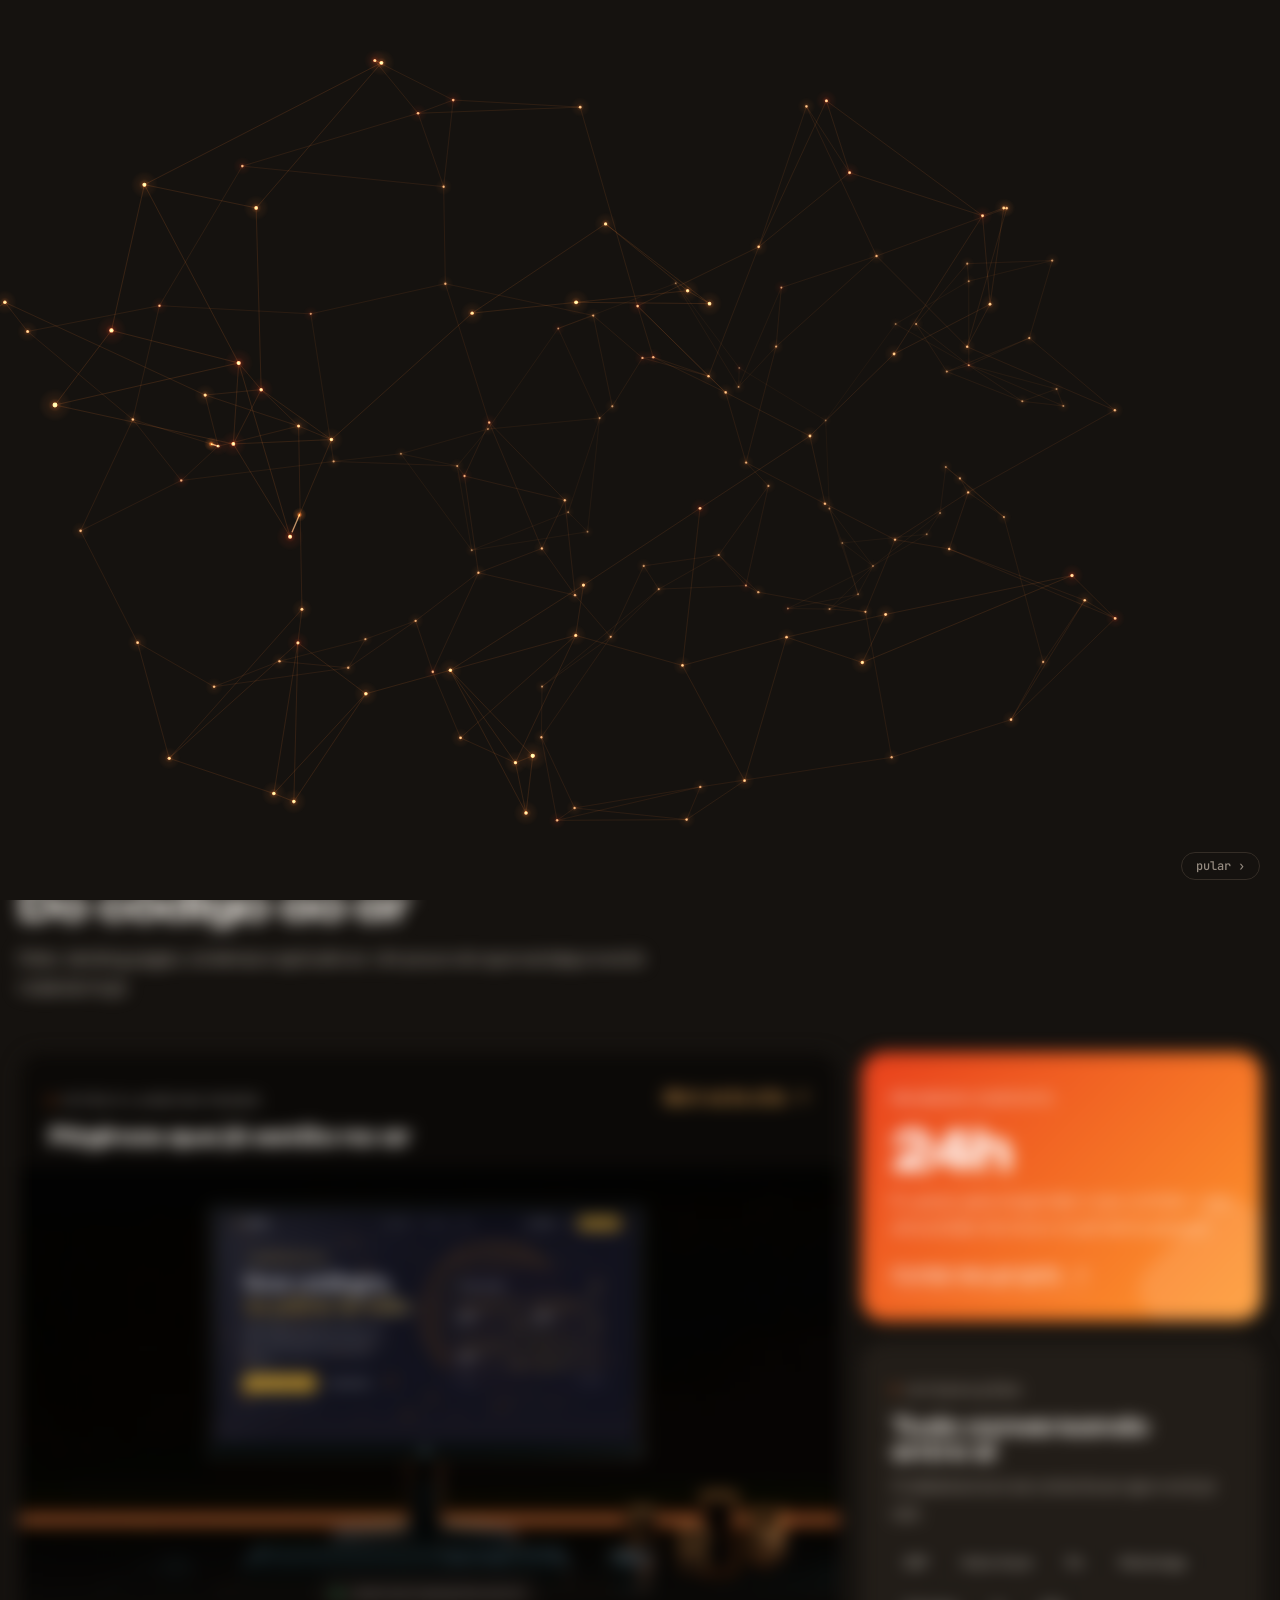
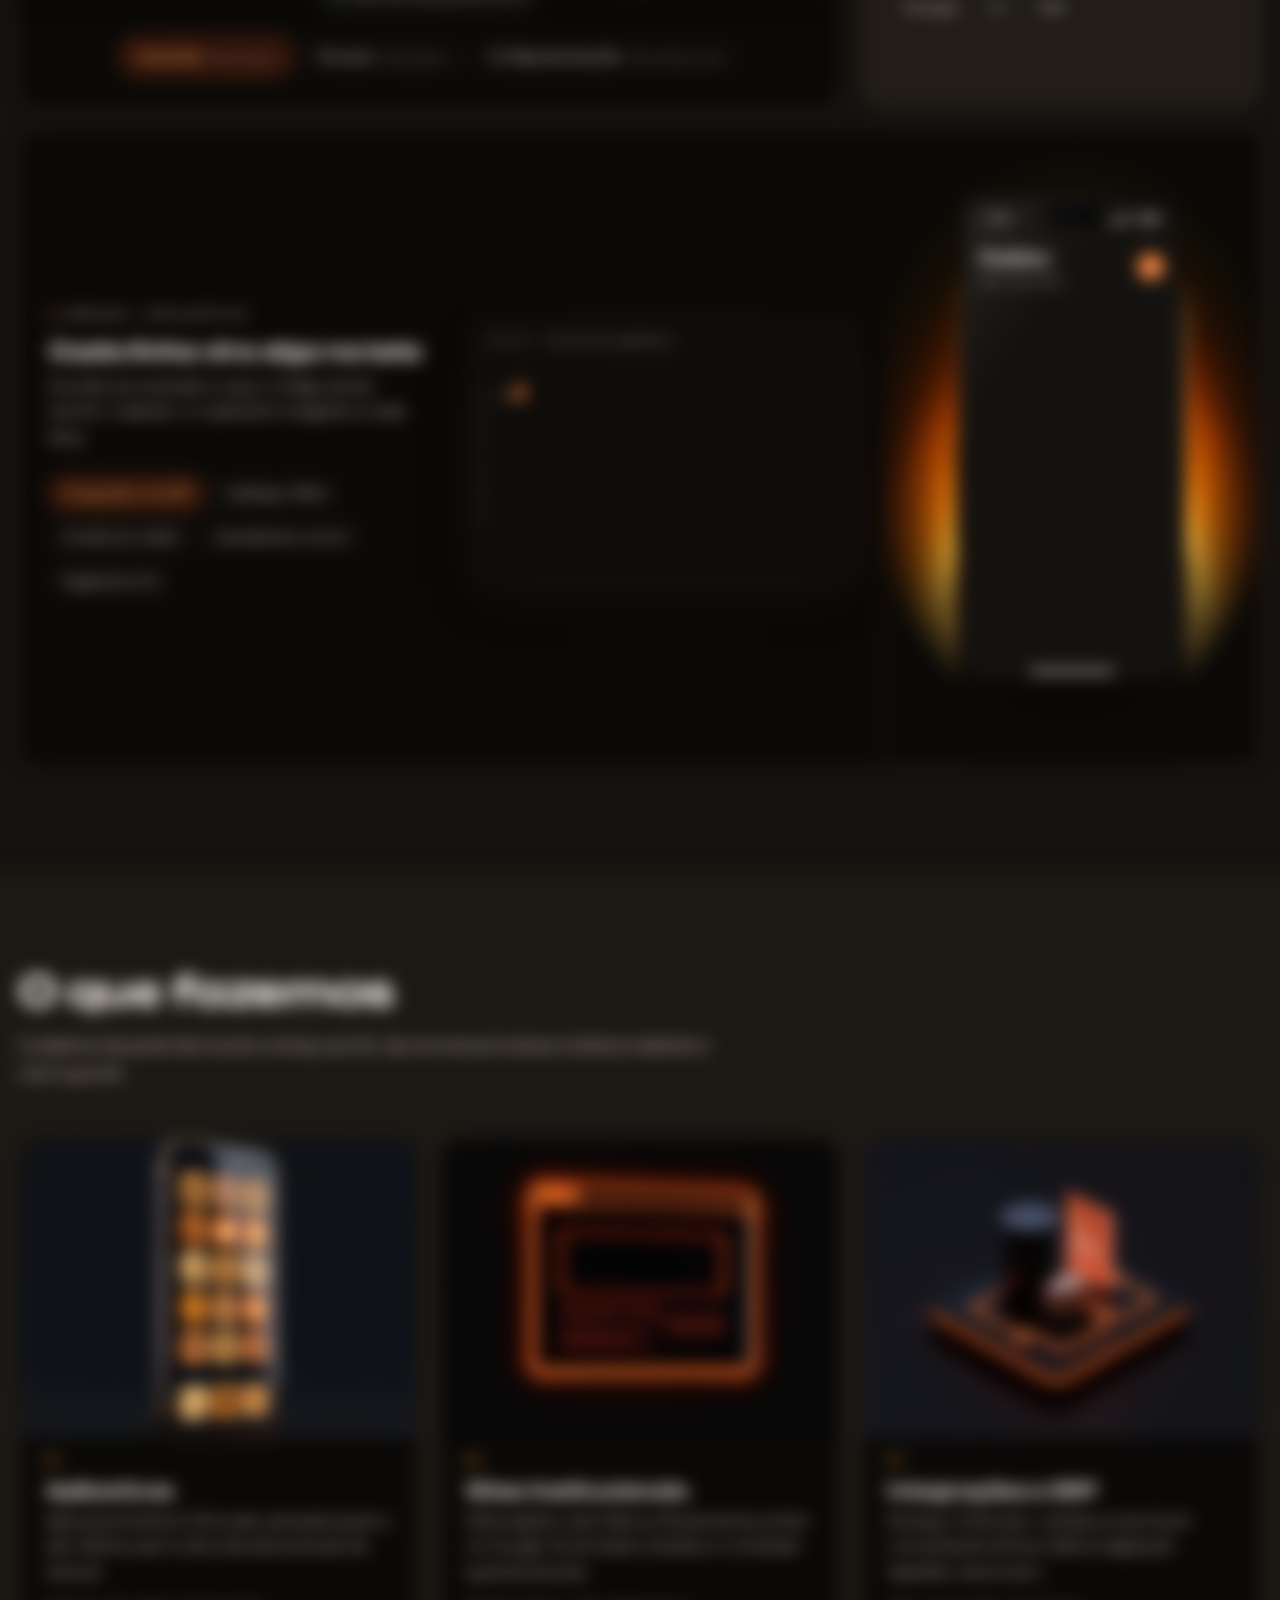
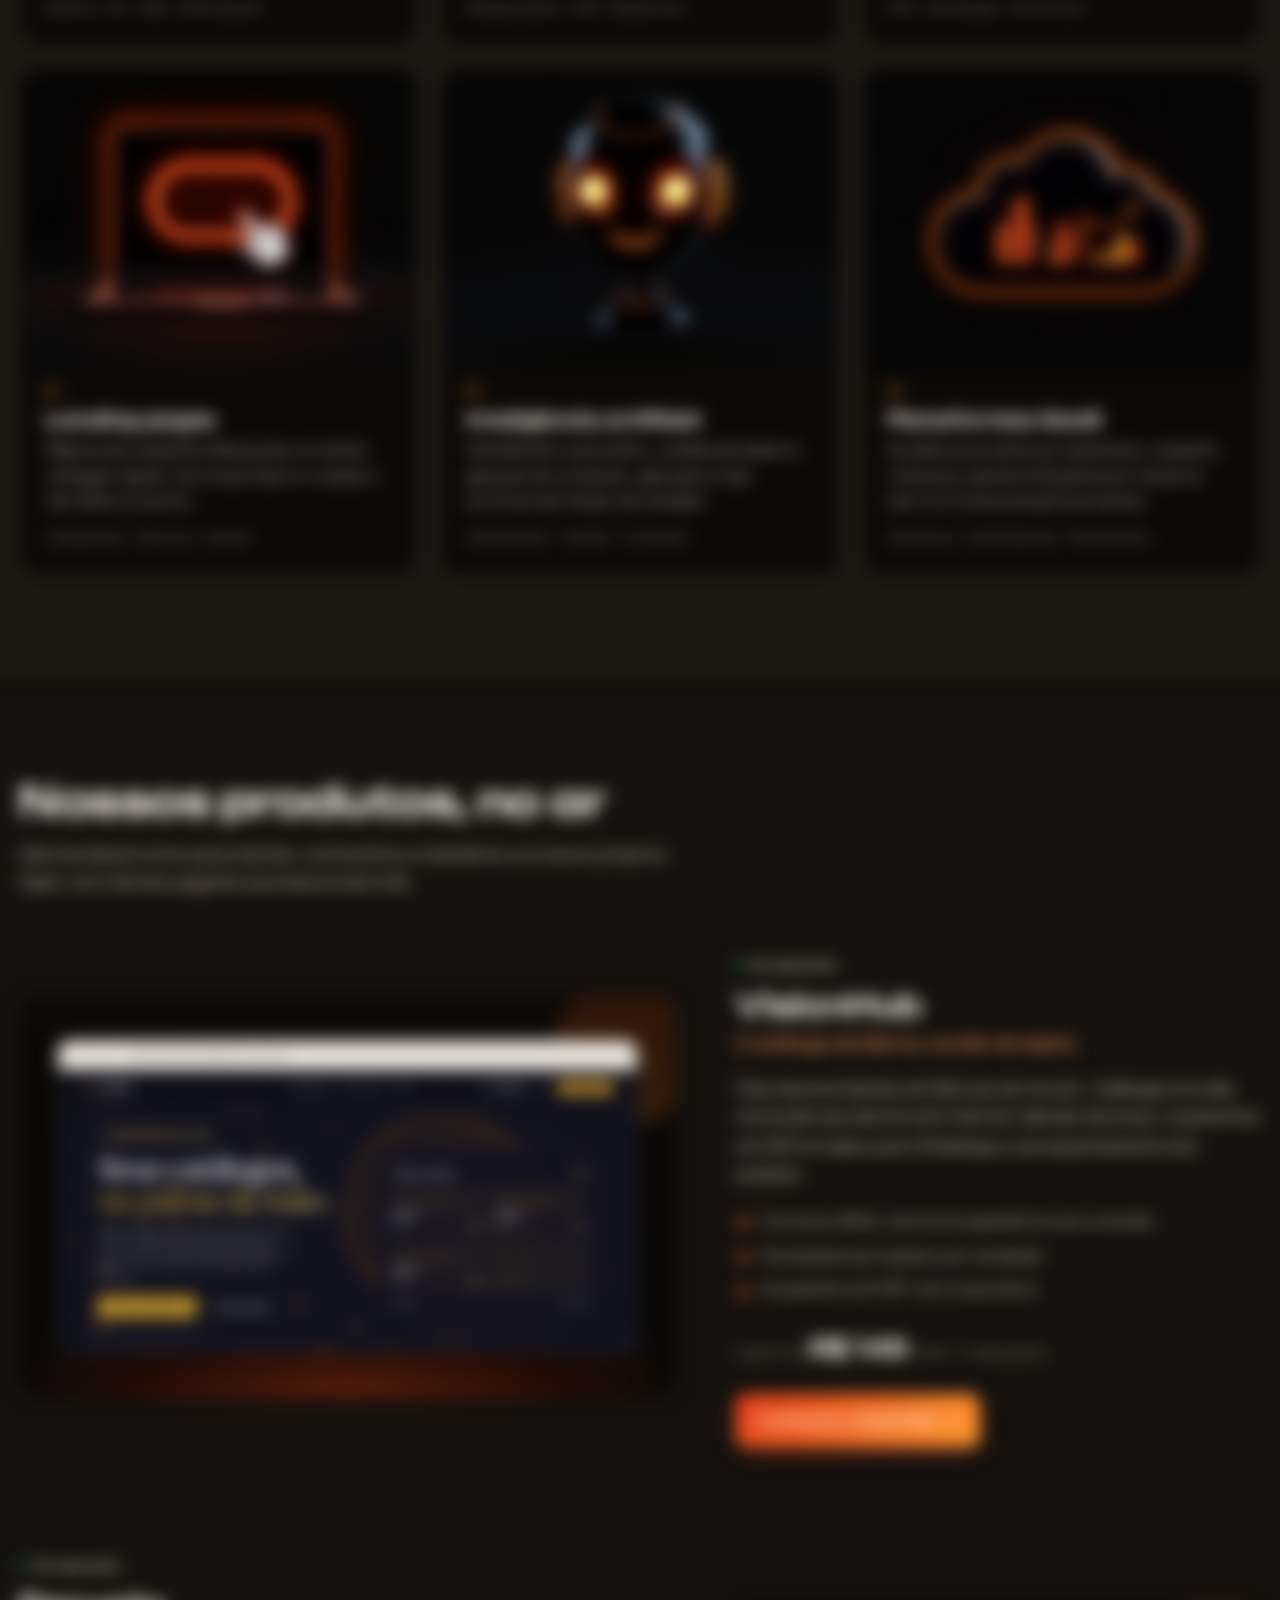
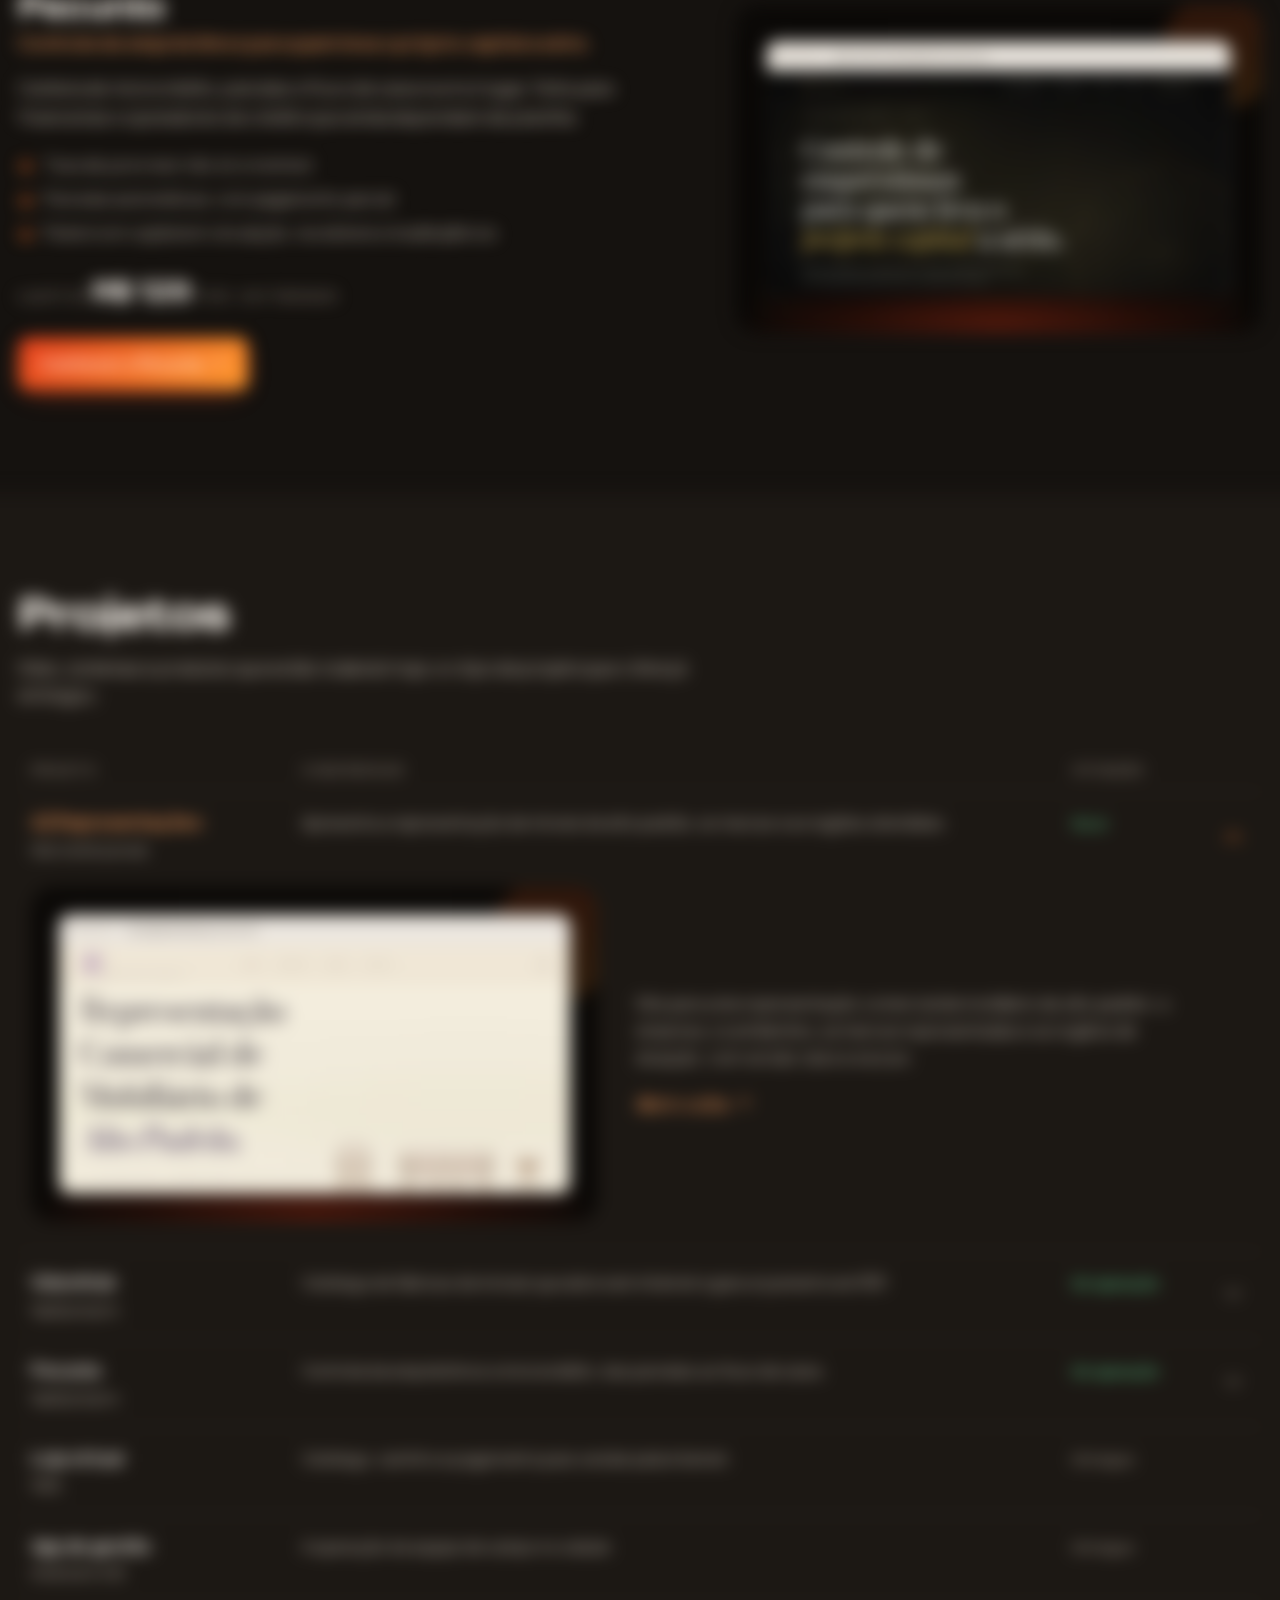
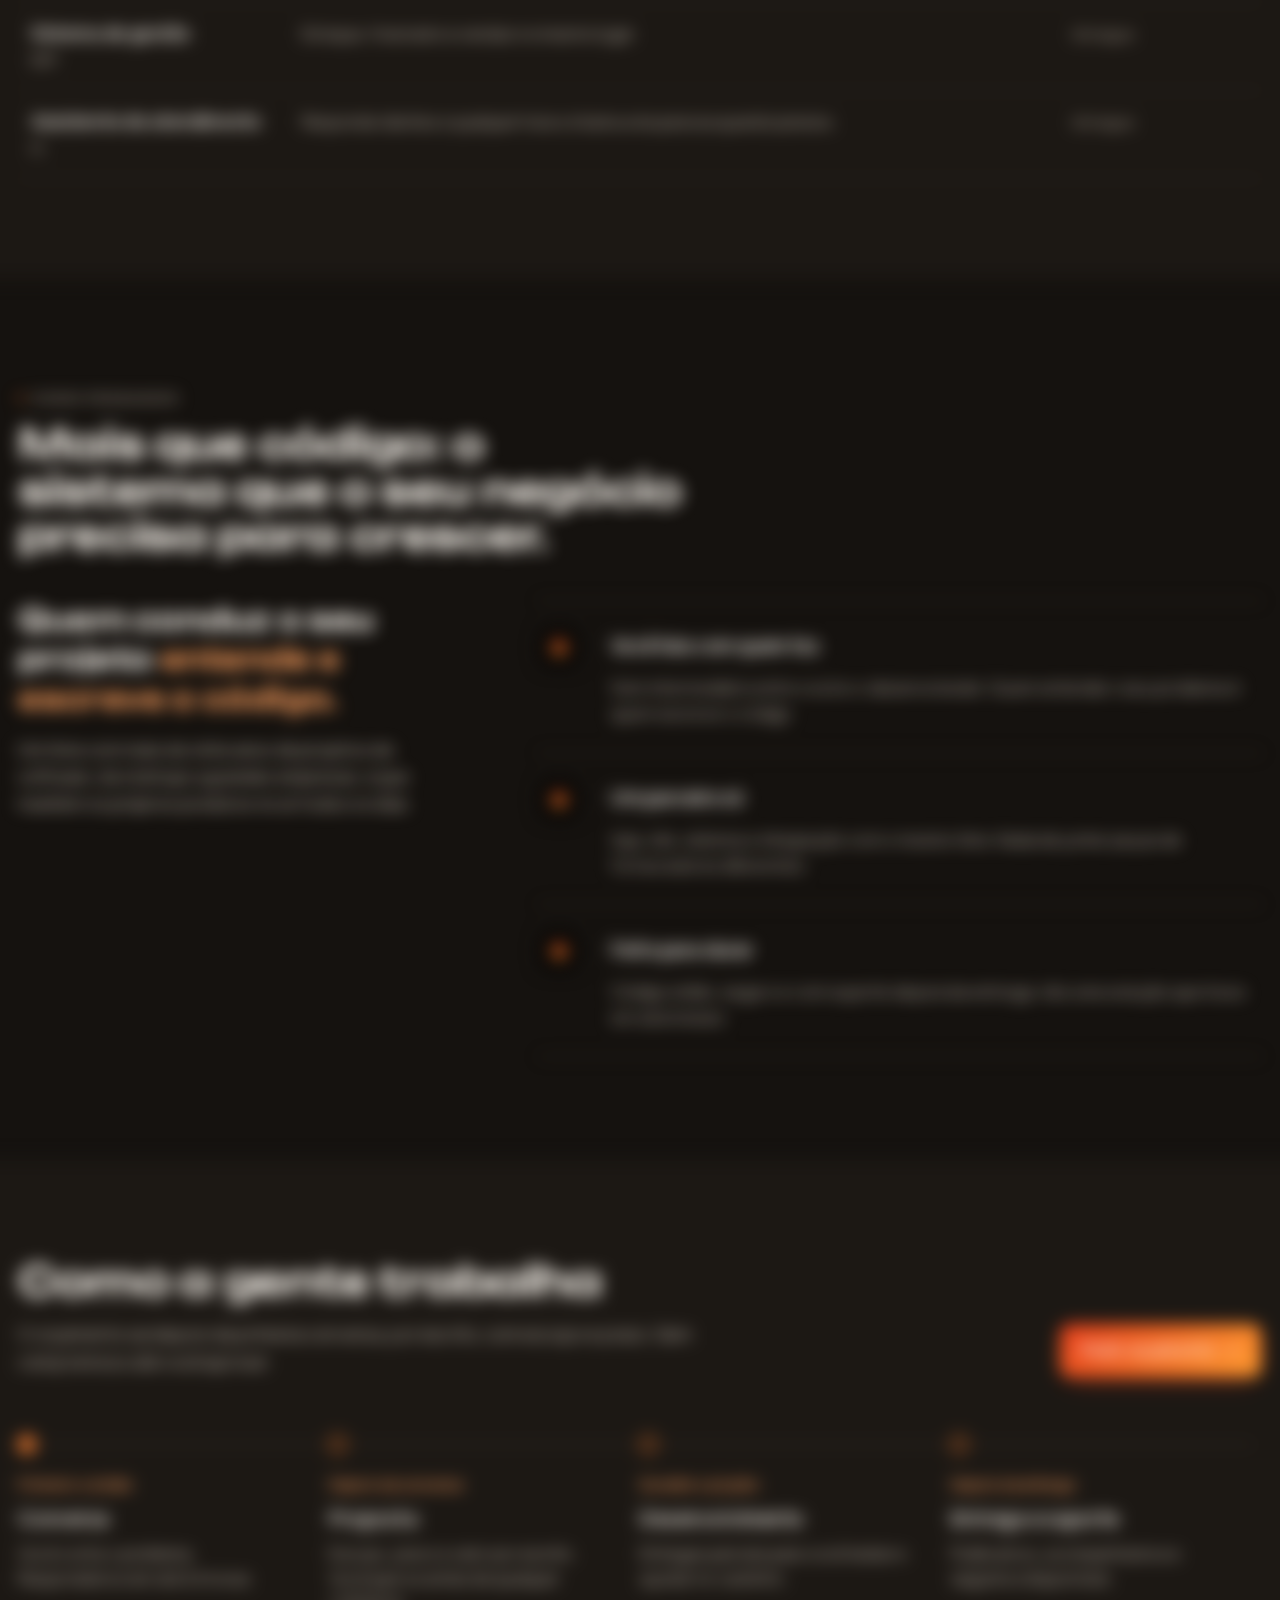
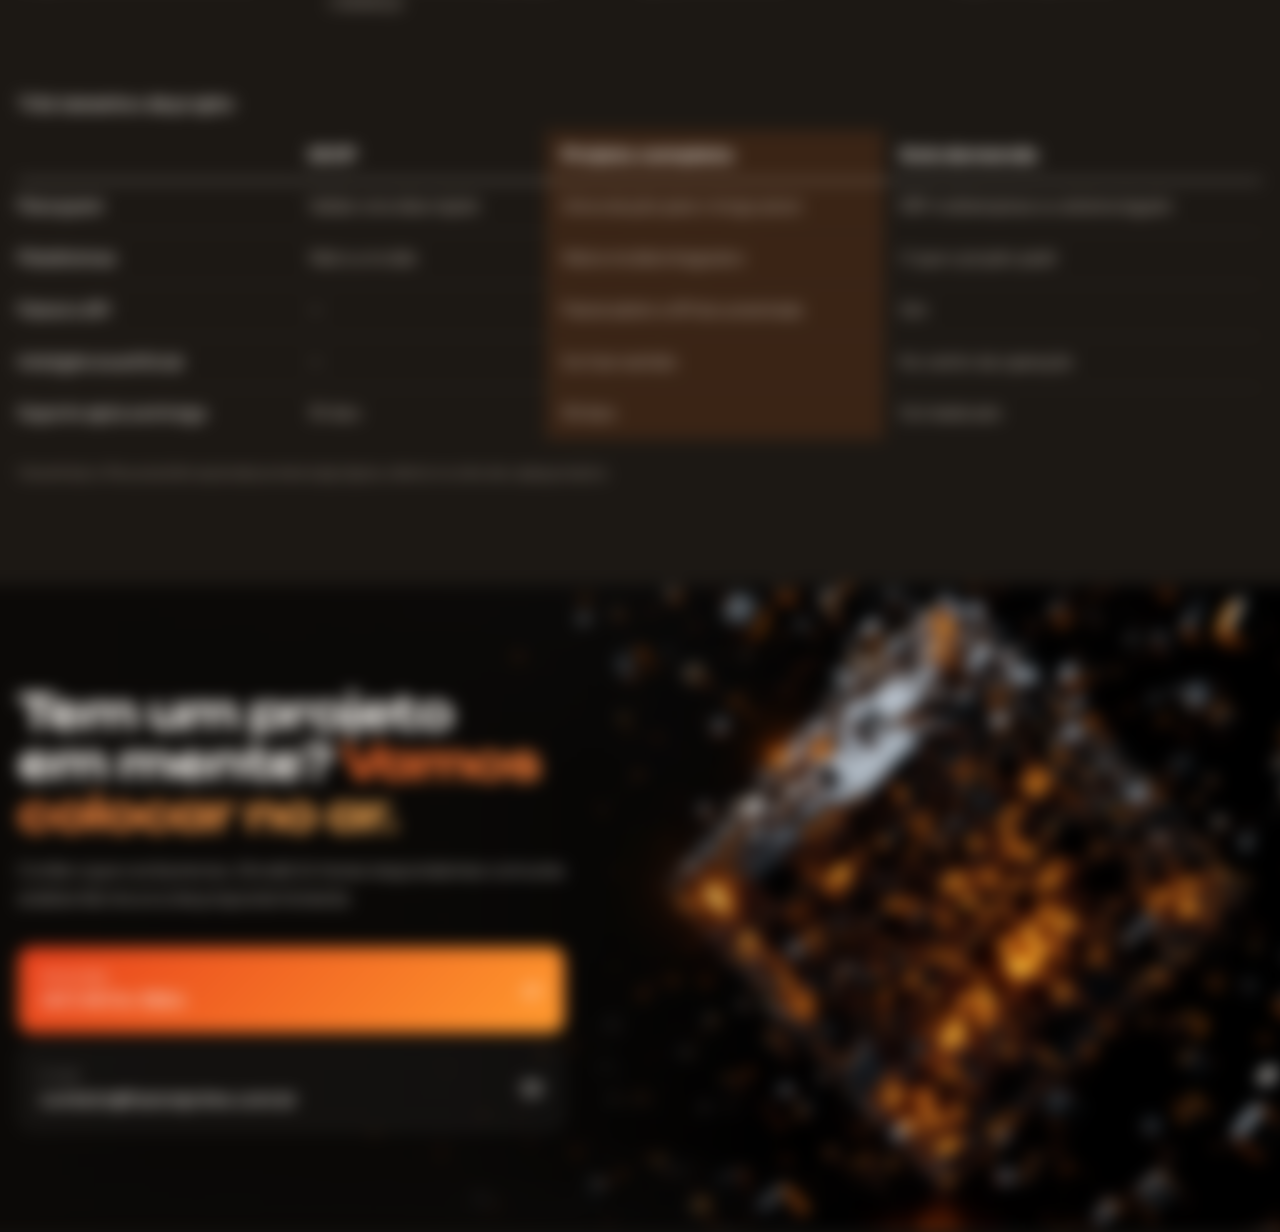
<file: index.html>
<!doctype html>
<!-- ============================================================
     FusionPrime — landing (versão "escultura")
     Escuro por padrão, claro opcional; cada tema tem as próprias imagens
     (escultura de obsidiana no escuro, de porcelana no claro).
     CSS e JS escritos à mão, sem biblioteca. A única animação contínua
     pesada (a lava do topo) roda em WebGL, em resolução reduzida, a 30 fps,
     e pausa fora da tela.
     ============================================================ -->
<html lang="pt-BR">
<head>
<meta charset="utf-8">
<meta name="viewport" content="width=device-width, initial-scale=1, viewport-fit=cover">
<script>
  (function () {
    var t = 'dark';   /* abre no escuro; a escolha da pessoa fica salva */
    try { t = localStorage.getItem('fp-theme') || 'dark'; } catch (e) {}
    if (/[?&]tema=escuro/.test(location.search)) t = 'dark';
    if (/[?&]tema=claro/.test(location.search)) t = 'light';
    document.documentElement.setAttribute('data-theme', t === 'dark' ? 'dark' : 'light');
    /* entrada "rede neural": uma vez por sessão, nunca com "reduzir movimento" */
    try {
      if (!sessionStorage.getItem('fp-intro') && !matchMedia('(prefers-reduced-motion: reduce)').matches)
        document.documentElement.classList.add('intro-on');
    } catch (e) {}
    /* imagens com versão clara e escura: o HTML não tem src fixo (para não baixar a errada); isto escolhe */
    window.fpImgs = function (scope) {
      var dark = document.documentElement.getAttribute('data-theme') === 'dark';
      (scope || document).querySelectorAll('[data-l]').forEach(function (el) {
        var v = dark ? el.getAttribute('data-d') : el.getAttribute('data-l');
        if (el.tagName === 'SOURCE') { if (el.getAttribute('srcset') !== v) el.setAttribute('srcset', v); }
        else if (el.getAttribute('src') !== v) el.setAttribute('src', v);
      });
    };
    /* pré-carrega a arte do topo certa para o tema e o tamanho de tela */
    var l = document.createElement('link'); l.rel = 'preload'; l.as = 'image'; l.setAttribute('fetchpriority', 'high');
    l.href = 'assets/hero-mente' + (t === 'dark' ? '' : '-claro') + '.webp';
    document.head.appendChild(l);
  })();
</script>
<title>FusionPrime — Software sob medida</title>
<meta name="description" content="Aplicativos, sites, integrações com ERP e plataformas SaaS sob medida. Do código ao ar, com um time de 20 anos de experiência.">
<link rel="icon" type="image/png" href="assets/favicon-64.png">
<link rel="apple-touch-icon" href="assets/logo-simbolo-laranja-256.png">
<meta name="theme-color" content="#15120f">
<link rel="canonical" href="https://fusionprime.com.br/">

<meta property="og:type" content="website">
<meta property="og:site_name" content="FusionPrime">
<meta property="og:locale" content="pt_BR">
<meta property="og:title" content="FusionPrime — Software sob medida, do código ao ar">
<meta property="og:description" content="Aplicativos, sites, integrações com ERP e plataformas SaaS sob medida.">
<meta property="og:url" content="https://fusionprime.com.br/">
<meta property="og:image" content="https://fusionprime.com.br/assets/og-fusionprime.jpg">
<meta property="og:image:type" content="image/jpeg">
<meta property="og:image:width" content="1200">
<meta property="og:image:height" content="630">
<meta property="og:image:alt" content="FusionPrime: software sob medida, do código ao ar">
<meta name="twitter:card" content="summary_large_image">
<meta name="twitter:title" content="FusionPrime — Software sob medida, do código ao ar">
<meta name="twitter:description" content="Aplicativos, sites, integrações com ERP e plataformas SaaS sob medida.">
<meta name="twitter:image" content="https://fusionprime.com.br/assets/og-fusionprime.jpg">

<script type="application/ld+json">
{
  "@context": "https://schema.org",
  "@type": "ProfessionalService",
  "name": "FusionPrime Tech Solutions",
  "alternateName": "FusionPrime",
  "url": "https://fusionprime.com.br/",
  "logo": "https://fusionprime.com.br/assets/logo-simbolo-laranja-256.png",
  "image": "https://fusionprime.com.br/assets/og-fusionprime.jpg",
  "description": "Software house: aplicativos, sites, integrações com ERP e plataformas SaaS sob medida.",
  "email": "contato@fusionprime.com.br",
  "telephone": "+55 67 99114-3664",
  "areaServed": { "@type": "Country", "name": "Brasil" },
  "knowsLanguage": "pt-BR",
  "contactPoint": { "@type": "ContactPoint", "contactType": "sales", "telephone": "+55 67 99114-3664", "email": "contato@fusionprime.com.br", "availableLanguage": "Portuguese" }
}
</script>

<link rel="preload" href="assets/xn7gYHE41ni1AdIRggexSvfedN4_81401990b617.woff2" as="font" type="font/woff2" crossorigin>
<link rel="preload" href="assets/unbounded-latin.woff2" as="font" type="font/woff2" crossorigin>
<link rel="stylesheet" href="assets/css2_9b8bf743d4a8.css">

<style>
  :root {
    --bg: #f7f4ef; --bg-alt: #efeae2; --surface: #ffffff;
    --ink: #1f1b16; --ink-2: #4a433b; --ink-3: #7a7168; --line: #ddd5ca;
    --accent: #e0590f; --accent-ink: #b8460a; --accent-soft: #fbe6d6;
    --shadow: 0 1px 2px rgba(31,27,22,.06), 0 12px 32px -12px rgba(31,27,22,.18);
    --radius: 10px; --max: 1360px; --gutter: clamp(16px, 4vw, 48px); --top-h: 68px;
    /* cores do símbolo do logo: vermelho-laranja → âmbar */
    --brand-a: #e8401c; --brand-b: #ff9a2e;
    --grad: linear-gradient(135deg, var(--brand-a), var(--brand-b));
    /* palco escuro (topo, monitor, serviços, contato): igual nos dois temas */
    /* "palco" (topo, monitor, celular, serviços, contato): acompanha o tema, com imagens próprias para cada um */
    --stage: #ffffff; --stage-rgb: 255,255,255; --stage-line: #e6ddd0;
    /* telas das fotos (monitor e celular) em cada tema: proporção e posição da tela */
    --sc-ar: 1800 / 972; --sc-l: 23.78%; --sc-t: 8.11%; --sc-w: 51.58%; --sc-h: 52.66%;
    --ph-ar: 630 / 1066; --ps-l: 20.29%; --ps-t: 10.56%; --ps-w: 59.41%; --ps-h: 76.68%; --ps-r: 7.65% / 3.5%;
    --s-ink: #1f1b16; --s-ink-h: #15110d; --s-ink-2: rgba(31,27,22,.74); --s-ink-3: rgba(31,27,22,.55);
    --s-line: rgba(31,27,22,.13); --s-line-2: rgba(31,27,22,.3); --s-fill: rgba(255,255,255,.55); --s-panel: rgba(255,255,255,.86);
    --s-accent: #b8460a; --s-accent-bg: rgba(232,64,28,.1); --s-accent-line: rgba(224,89,15,.45); --s-ok: #2f8a55;
    --em-grad: linear-gradient(100deg, #e8401c, #ff7a1f); --frame-sh: 0 24px 50px -24px rgba(31,27,22,.45);
    --display: 'Unbounded', 'Manrope', system-ui, sans-serif;
    --mono: 'JetBrains Mono', ui-monospace, 'Cascadia Mono', Consolas, monospace;
    color-scheme: light;
  }
  :root[data-theme="dark"] {
    --bg: #15120f; --bg-alt: #1c1814; --surface: #221d18;
    --ink: #f3eee7; --ink-2: #c9c0b5; --ink-3: #958b80; --line: #342d26;
    --accent: #f07a2e; --accent-ink: #f59a5a; --accent-soft: #3a2415;
    --shadow: 0 1px 2px rgba(0,0,0,.3), 0 12px 32px -12px rgba(0,0,0,.6);
    --stage: #0b0907; --stage-rgb: 11,9,7; --stage-line: #2a221c;
    --sc-ar: 1800 / 1005; --sc-l: 23.8%; --sc-t: 9.44%; --sc-w: 51.53%; --sc-h: 51.04%;
    --ph-ar: 630 / 1046; --ps-l: 21.61%; --ps-t: 9.98%; --ps-w: 56.84%; --ps-h: 76.88%; --ps-r: 8.84% / 3.94%;
    --s-ink: #f3eee7; --s-ink-h: #fbf7f2; --s-ink-2: rgba(243,238,231,.74); --s-ink-3: rgba(243,238,231,.5);
    --s-line: rgba(243,238,231,.14); --s-line-2: rgba(243,238,231,.3); --s-fill: rgba(255,255,255,.04); --s-panel: rgba(20,16,13,.86);
    --s-accent: #ffb257; --s-accent-bg: rgba(232,64,28,.16); --s-accent-line: rgba(255,154,46,.5); --s-ok: #7fdca2;
    --em-grad: linear-gradient(100deg, #ff6a2b, #ffb257); --frame-sh: 0 30px 60px -24px rgba(0,0,0,.8);
    color-scheme: dark;
  }

  *, *::before, *::after { box-sizing: border-box; }
  html { scroll-behavior: smooth; scroll-padding-top: 80px; -webkit-text-size-adjust: 100%; }
  @media (prefers-reduced-motion: reduce) { html { scroll-behavior: auto; } }
  /* nada vaza para os lados; clip mantém o cabeçalho fixo (hidden só onde clip não existe) */
  html { overflow-x: hidden; }
  @supports (overflow: clip) { html { overflow-x: visible; } body { overflow-x: clip; } }
  body { margin: 0; background: var(--bg); color: var(--ink);
    font-family: 'Manrope', system-ui, -apple-system, 'Segoe UI', sans-serif; font-size: 17px; line-height: 1.6;
    -webkit-font-smoothing: antialiased; text-rendering: optimizeLegibility; }
  img { max-width: 100%; display: block; }
  a { color: inherit; }
  p { margin: 0; }
  h1, h2, h3 { margin: 0; line-height: 1.12; letter-spacing: -.025em; font-weight: 700; }
  h1, h2 { font-family: var(--display); font-weight: 600; letter-spacing: -.02em; line-height: 1.08; }
  .wrap { width: 100%; max-width: calc(var(--max) + 2 * var(--gutter)); margin: 0 auto; padding-left: var(--gutter); padding-right: var(--gutter); }
  @media (max-width: 560px) { body { font-size: 16px; } }
  .sr-only { position: absolute; width: 1px; height: 1px; overflow: hidden; clip: rect(0 0 0 0); white-space: nowrap; }
  :focus-visible { outline: 2px solid var(--accent); outline-offset: 3px; border-radius: 4px; }

  /* losango: o quadrado girado do logo, marcador da marca */
  .dia { display: inline-block; width: .5em; height: .5em; border-radius: 2px; background: var(--grad); transform: rotate(45deg); flex: none; }
  /* bolinha "no ar": pisca só a opacidade (barato, não repinta) */
  .on-dot { width: 7px; height: 7px; border-radius: 50%; background: #2f9e5b; flex: none; animation: soft 2.4s ease-in-out infinite; }
  @keyframes soft { 50% { opacity: .35; } }

  /* ---------- botões e links ---------- */
  .btn { display: inline-flex; align-items: center; justify-content: center; gap: .5em; min-height: 46px; padding: .8em 1.3em; border-radius: 10px;
    font: inherit; font-weight: 600; font-size: .95rem; text-decoration: none; border: 1px solid transparent; cursor: pointer;
    transition: transform .2s, filter .2s, border-color .15s; -webkit-tap-highlight-color: transparent; }
  .btn-primary { background: var(--grad); color: #fff; box-shadow: 0 8px 20px -10px rgba(232,64,28,.7); }
  .btn-primary:hover { filter: brightness(1.06); transform: translateY(-1px); }
  .btn-ghost { border-color: var(--line); color: var(--ink); background: transparent; }
  .btn-ghost:hover { border-color: var(--ink-3); }
  .btn svg { width: 1em; height: 1em; }
  .link { color: var(--accent-ink); font-weight: 600; text-decoration: none; display: inline-flex; align-items: center; gap: .35em; }
  .link:hover { text-decoration: underline; text-underline-offset: 3px; }
  .link svg { width: .95em; height: .95em; }

  /* ---------- cabeçalho ---------- */
  .top { position: sticky; top: 0; z-index: 20; background: var(--bg); border-bottom: 1px solid transparent; transition: border-color .2s; }
  .top.scrolled { border-bottom-color: var(--line); }
  .top-bar { display: flex; align-items: center; justify-content: space-between; height: var(--top-h); gap: 24px; }
  .logo img { height: 44px; width: auto; }
  .logo .on-dark { display: none; }
  :root[data-theme="dark"] .logo .on-light { display: none; }
  :root[data-theme="dark"] .logo .on-dark { display: block; }
  .nav { display: flex; gap: 26px; }
  .nav a { text-decoration: none; color: var(--ink-2); font-size: .93rem; font-weight: 500; }
  .nav a:hover { color: var(--ink); }
  .top-actions { display: flex; align-items: center; gap: 10px; }
  .icon-btn { width: 42px; height: 42px; display: grid; place-items: center; border-radius: 10px; border: 1px solid var(--line); background: transparent; color: var(--ink-2); cursor: pointer; -webkit-tap-highlight-color: transparent; }
  .icon-btn:hover { color: var(--ink); border-color: var(--ink-3); }
  .icon-btn svg { width: 18px; height: 18px; }
  .i-sun { display: none; }
  :root[data-theme="dark"] .i-sun { display: block; }
  :root[data-theme="dark"] .i-moon { display: none; }
  .menu-btn { display: none; }
  .mobile-nav { display: none; border-top: 1px solid var(--line); padding: 8px 0 18px; }
  .mobile-nav a { display: block; padding: 12px 0; text-decoration: none; font-weight: 600; color: var(--ink-2); border-bottom: 1px solid var(--line); }
  .mobile-nav a:last-child { border-bottom: 0; color: var(--accent-ink); }
  .mobile-nav.open { display: block; }
  @media (max-width: 920px) { .nav, .top-actions .btn { display: none; } .menu-btn { display: grid; } }
  @media (max-width: 560px) { :root { --top-h: 62px; } .top-bar { height: var(--top-h); } .logo img { height: 38px; } }

  /* ---------- seções ---------- */
  section { padding: 96px 0; }
  .alt { background: var(--bg-alt); }
  .sec-head { max-width: 660px; margin-bottom: 48px; }
  .sec-head h2 { font-size: clamp(1.75rem, 3.2vw, 2.5rem); text-wrap: balance; }
  .sec-head p { margin-top: 16px; color: var(--ink-2); font-size: 1.05rem; }
  .kicker-tag { display: inline-flex; align-items: center; gap: 8px; font-family: var(--display); font-size: .66rem; font-weight: 600; letter-spacing: .12em; text-transform: uppercase; color: var(--ink-3); margin-bottom: 14px; }
  @media (max-width: 560px) { section { padding: 64px 0; } .sec-head { margin-bottom: 32px; } }

  /* ---------- topo ---------- */
  .hero { padding: 0; }
  .hero-shell { padding: 0; }
  /* ocupa a largura toda e a altura da tela abaixo do cabeçalho (vh como reserva para navegadores sem svh) */
  .hero-card { position: relative; width: 100%; margin: 0; border-radius: 0; overflow: hidden; isolation: isolate;
    background: var(--stage); color: var(--s-ink); min-height: 560px; min-height: calc(100vh - var(--top-h)); min-height: calc(100svh - var(--top-h));
    display: flex; align-items: center; }
  .hero-art { position: absolute; inset: 0; z-index: 0; overflow: hidden; }
  /* computador: a arte tem a proporção da imagem e fica deslocada para a esquerda */
  .art-in { position: absolute; top: 0; bottom: 0; left: -15%; aspect-ratio: 2560 / 1429; height: 100%; }
  .art-in img, .art-in canvas { position: absolute; inset: 0; width: 100%; height: 100%; display: block; max-width: none; object-fit: cover; }
  .art-in canvas { opacity: 0; transition: opacity 1s ease; }
  .art-in canvas.on { opacity: 1; }
  .art-in::after { content: ""; position: absolute; inset: 0; background: linear-gradient(90deg, transparent 82%, var(--stage) 99%); }
  .hero-card::after { content: ""; position: absolute; inset: 0; z-index: 1; pointer-events: none;
    background: linear-gradient(270deg, rgba(var(--stage-rgb),.9) 0%, rgba(var(--stage-rgb),.6) 28%, rgba(var(--stage-rgb),0) 45%); }
  .hero-in { position: relative; z-index: 2; width: 100%; padding-top: 80px; padding-bottom: 80px; }
  .hero-text { max-width: 520px; margin-left: auto; }
  .eyebrow { display: inline-flex; align-items: center; gap: 10px; font-size: .78rem; font-weight: 700; letter-spacing: .1em; text-transform: uppercase; color: var(--s-ink-3); margin-bottom: 24px; }
  .hero h1 { font-size: clamp(2.1rem, 4.3vw, 3.5rem); text-wrap: balance; color: var(--s-ink-h); }
  .hero h1 em { font-style: normal; background: var(--em-grad); -webkit-background-clip: text; background-clip: text; color: transparent; }
  .hero .lead { margin-top: 22px; font-size: 1.1rem; color: var(--s-ink-2); max-width: 30em; }
  .hero .actions { margin-top: 32px; display: flex; flex-wrap: wrap; gap: 12px; }
  .hero .btn-ghost { color: var(--s-ink); border-color: var(--s-line-2); background: var(--s-fill); }
  .hero .btn-ghost:hover { border-color: var(--s-ink-3); }
  .hero :focus-visible { outline-color: #ff9a2e; }
  .facts { margin-top: 44px; display: flex; border-top: 1px solid var(--s-line); padding-top: 20px; }
  .facts div { flex: 1; padding-right: 16px; min-width: 0; }
  .facts div + div { padding-left: 16px; border-left: 1px solid var(--s-line); }
  .facts strong { display: block; font-family: var(--display); font-size: 1.4rem; font-weight: 600; letter-spacing: -.02em; color: var(--s-ink-h); }
  .facts span { font-size: .85rem; color: var(--s-ink-3); line-height: 1.35; display: block; }
  /* cartão "do código ao ar": fundo sólido (sem desfoque, que pesaria sobre a animação) */
  .ship { position: absolute; z-index: 2; left: 3%; bottom: 6%; min-width: 196px; border-radius: 16px; padding: 14px 16px; font-size: .8rem; line-height: 1.4;
    background: var(--s-panel); border: 1px solid var(--s-line); color: var(--s-ink-2); box-shadow: 0 20px 40px -20px rgba(0,0,0,.35); }
  .ship .lbl { display: block; font-family: var(--display); font-size: .62rem; font-weight: 600; letter-spacing: .12em; text-transform: uppercase; color: var(--s-ink-3); margin-bottom: 8px; }
  .ship ol { list-style: none; margin: 0; padding: 0; display: grid; gap: 6px; font-family: var(--mono); font-size: .74rem; }
  .ship li { display: flex; align-items: center; gap: 8px; opacity: .35; transition: opacity .4s; }
  .ship li::before { content: ""; width: 7px; height: 7px; border-radius: 2px; transform: rotate(45deg); background: var(--s-line-2); }
  .ship li.on { opacity: 1; }
  .ship li.on::before { background: var(--grad); }
  .ship li.live.on { color: var(--s-ok); }
  .ship li.live.on::before { background: #3fbf72; }
  @media (max-width: 1180px) { .ship { left: 2%; bottom: 4%; } }

  /* celular e tablet em pé: texto em cima e a cabeça embaixo */
  @media (max-width: 760px), (max-width: 1100px) and (max-aspect-ratio: 1/1) {
    .hero-card { display: block; min-height: 0; }
    /* a mesma foto do computador, recortada em volta da cabeça de perfil, presa embaixo do texto */
    .art-in { top: auto; bottom: 0; left: 0; width: 100%; height: min(108vw, 600px); aspect-ratio: auto; }
    .art-in img { object-fit: cover; object-position: 40% 50%; }
    .art-in::after { background: linear-gradient(180deg, var(--stage) 0%, rgba(var(--stage-rgb),0) 26%), linear-gradient(0deg, var(--stage) 0%, rgba(var(--stage-rgb),0) 10%); }
    .hero-card::after { display: none; }
    .hero-in { padding-top: 36px; padding-bottom: calc(min(108vw, 600px) - 40px); }
    .hero-text { margin: 0; max-width: none; }
    .hero .lead { font-size: 1.02rem; }
    .hero .actions .btn { flex: 1 1 100%; }
    .facts { margin-top: 32px; }
    .facts strong { font-size: 1.2rem; }
    .facts span { font-size: .78rem; }
    .ship { display: none; }
  }

  /* faixa "no ar" */
  .live .wrap { display: flex; flex-wrap: wrap; gap: 14px 40px; align-items: center; padding-top: 22px; padding-bottom: 22px; font-size: .9rem; border-bottom: 1px solid var(--line); }
  .live .lbl { font-family: var(--display); font-size: .7rem; font-weight: 600; letter-spacing: .1em; text-transform: uppercase; color: var(--ink-3); }
  .live a, .live .it { display: inline-flex; align-items: center; gap: 10px; text-decoration: none; color: var(--ink-2); }
  .live a b { color: var(--ink); font-weight: 700; }
  .live a:hover b { color: var(--accent-ink); }
  .live .sp { margin-left: auto; }
  @media (max-width: 760px) { .live .wrap { flex-direction: column; align-items: flex-start; gap: 10px; } .live .sp { margin-left: 0; } }

  /* ---------- grade "do código ao ar" ---------- */
  .showcase { padding: 88px 0 96px; }
  .bento { display: grid; grid-template-columns: repeat(12, minmax(0, 1fr)); gap: 20px; }
  .b { position: relative; overflow: hidden; background: var(--surface); border: 1px solid var(--line); border-radius: 22px; padding: 28px; }
  .b .tag { display: inline-flex; align-items: center; gap: 8px; font-family: var(--display); font-size: .66rem; font-weight: 600; letter-spacing: .12em; text-transform: uppercase; color: var(--ink-3); }
  .b h3 { font-family: var(--display); font-weight: 600; font-size: 1.35rem; letter-spacing: -.015em; margin-top: 12px; text-wrap: balance; }
  .b p { color: var(--ink-2); font-size: .96rem; margin-top: 10px; }
  .b-screen { grid-column: span 8; }
  .b-side { grid-column: span 4; display: grid; gap: 20px; grid-template-rows: auto 1fr; }
  .b-demo { grid-column: span 12; display: grid; grid-template-columns: minmax(0, 4fr) minmax(0, 8fr); gap: 40px; align-items: center; }
  .b-demo .demo-tabs { margin-top: 22px; }
  /* cartão escuro */
  .b.dark { background: var(--stage); border-color: var(--stage-line); color: var(--s-ink); }
  :root:not([data-theme="dark"]) .hero-card, :root:not([data-theme="dark"]) .contact-card { border-bottom: 1px solid var(--stage-line); }
  :root:not([data-theme="dark"]) .contact-card { border-top: 1px solid var(--stage-line); }
  :root:not([data-theme="dark"]) .principle .mk { box-shadow: 0 0 0 1px var(--stage-line); }
  .b.dark .tag { color: var(--s-ink-3); }
  .b.dark p { color: var(--s-ink-2); }
  .b.dark .link { color: var(--s-accent); }
  .screen-head { display: flex; justify-content: space-between; align-items: flex-start; gap: 12px 20px; flex-wrap: wrap; }

  /* cena do monitor: a tela da imagem recebe os prints reais dos sites */
  .scene { position: relative; margin: 18px -28px 0; aspect-ratio: var(--sc-ar); }
  .scene > img { position: absolute; inset: 0; width: 100%; height: 100%; }
  /* a mesa some suave no fundo do cartão */
  .scene::after { content: ""; position: absolute; left: 0; right: 0; bottom: 0; height: 22%; pointer-events: none; background: linear-gradient(transparent, var(--stage)); }
  .scene-url { z-index: 1; }
  .scene-screen { position: absolute; left: var(--sc-l); top: var(--sc-t); width: var(--sc-w); height: var(--sc-h); overflow: hidden; background: #050505; border-radius: .4%; }
  .scene-screen::after { content: ""; position: absolute; inset: 0; pointer-events: none; background: linear-gradient(125deg, rgba(255,255,255,.07), transparent 38%); }
  /* print inteiro pela largura, preso no topo; a faixa que sobra embaixo usa a cor de fundo do próprio site */
  .slides img { position: absolute; inset: 0; width: 100%; height: 100%; object-fit: contain; object-position: top center; opacity: 0; transition: opacity .7s ease; }
  .slides img.on { opacity: 1; }
  .scene-url { position: absolute; left: 50%; bottom: 3%; transform: translateX(-50%); display: inline-flex; align-items: center; gap: 8px; padding: 6px 12px; border-radius: 999px;
    background: var(--s-panel); border: 1px solid var(--s-line); font-size: .74rem; color: var(--s-ink-2); white-space: nowrap; }
  .sites { display: flex; flex-wrap: wrap; gap: 8px; margin-top: 10px; justify-content: center; }
  .sites button { position: relative; overflow: hidden; min-height: 40px; font: inherit; font-size: .82rem; font-weight: 600; padding: 8px 14px; border-radius: 999px;
    border: 1px solid var(--s-line); background: transparent; color: var(--s-ink-2); cursor: pointer; -webkit-tap-highlight-color: transparent; }
  .sites button small { font-weight: 500; color: var(--s-ink-3); margin-left: 6px; }
  .sites button:hover { color: var(--s-ink); border-color: var(--s-line-2); }
  .sites button[aria-pressed="true"] { color: var(--s-accent); border-color: var(--s-accent-line); background: var(--s-accent-bg); }
  .sites button[aria-pressed="true"]::after { content: ""; position: absolute; left: 0; bottom: 0; height: 2px; width: 100%; background: var(--grad); transform-origin: left; animation: prog 5s linear forwards; }
  .sites.paused button::after { animation: none; transform: scaleX(0); }
  @keyframes prog { from { transform: scaleX(0); } to { transform: scaleX(1); } }

  /* cartões laterais */
  .b-cta { background: var(--grad); border: 0; color: #fff; }
  .b-cta .tag { color: rgba(255,255,255,.78); }
  .b-cta .num { font-family: var(--display); font-weight: 700; font-size: 3.2rem; letter-spacing: -.03em; line-height: 1; margin-top: 14px; display: block; }
  .b-cta p { color: rgba(255,255,255,.9); }
  .b-cta a { display: inline-flex; align-items: center; gap: 8px; margin-top: 18px; color: #fff; font-weight: 700; text-decoration: none; border-bottom: 1px solid rgba(255,255,255,.5); padding-bottom: 2px; }
  .b-cta a svg { width: 1em; height: 1em; }
  .b-cta::after { content: ""; position: absolute; right: -40px; bottom: -40px; width: 140px; height: 140px; border-radius: 28px; transform: rotate(45deg); background: rgba(255,255,255,.12); }
  .chips { display: flex; flex-wrap: wrap; gap: 8px; margin-top: 18px; }
  .chips span { font-size: .8rem; font-weight: 600; padding: 6px 11px; border-radius: 8px; background: var(--bg-alt); color: var(--ink-2); border: 1px solid var(--line); }

  @media (max-width: 980px) {
    .b-screen, .b-side, .b-demo { grid-column: span 12; }
    .b-side { grid-template-columns: 1fr 1fr; grid-template-rows: none; }
    .b-demo { grid-template-columns: minmax(0, 1fr); gap: 28px; }
  }
  @media (max-width: 620px) {
    .bento { gap: 14px; }
    .b-side { grid-template-columns: 1fr; gap: 14px; }
    .b { padding: 22px; border-radius: 18px; }
    /* zoom na cena: corta as laterais e o monitor ocupa quase toda a largura */
    .scene { width: calc(150% + 44px); margin: 14px 0 0 calc(-25% - 22px); }
    .scene-url { bottom: 1%; }
    .scene-url { font-size: .66rem; padding: 4px 10px; }
    .showcase { padding: 56px 0 64px; }
    .b-cta .num { font-size: 2.6rem; }
  }

  /* ---------- demo: código e celular ---------- */
  :root {
    --code-bg: #1f1b16; --code-ink: #e8e1d8; --code-kw: #f59a5a; --code-str: #9fd4a8; --code-num: #f2c27b; --code-fn: #8cc4e8; --code-dim: #8a8076; --code-line: #342d26; --code-run: rgba(240,122,46,.14);
    --app-bg: #f6f3ee; --app-card: #ffffff; --app-ink: #1f1b16; --app-ink2: #6f665d; --app-line: #ebe4da;
    --ok: #2f8a55; --ok-bg: #e3f3e8; --pend: #7a7168; --pend-bg: #efeae2; --warn: #b8460a; --warn-bg: #fbe6d6;
  }
  :root[data-theme="dark"] {
    --code-bg: #0e0c0a; --code-line: #2a241f;
    --app-bg: #141210; --app-card: #211c18; --app-ink: #f3eee7; --app-ink2: #a39a90; --app-line: #2e2823;
    --ok: #5cc486; --ok-bg: #1b3325; --pend: #a39a90; --pend-bg: #2a2420; --warn: #f59a5a; --warn-bg: #3a2415;
  }
  .demo { display: flex; gap: 22px; align-items: center; }
  .code { flex: 1; min-width: 0; display: flex; flex-direction: column; background: var(--code-bg); border: 1px solid var(--code-line); border-radius: 14px; overflow: hidden; box-shadow: 0 22px 48px -18px rgba(31,27,22,.5); }
  .code .bar { display: flex; align-items: center; gap: 7px; padding: 12px 16px; border-bottom: 1px solid var(--code-line); font-size: .75rem; color: var(--code-dim); }
  .code .bar i { width: 8px; height: 8px; border-radius: 50%; background: #4a4038; }
  .code .bar span { margin-left: 8px; }
  .code .bar em { margin-left: auto; font-style: normal; display: flex; align-items: center; gap: 6px; opacity: 0; transition: opacity .3s; color: #7fcf9c; }
  .code .bar em::before { content: ""; width: 6px; height: 6px; border-radius: 50%; background: currentColor; }
  .code.running .bar em { opacity: 1; }
  .code-body { overflow-x: auto; margin: 0; padding: 18px 0 22px; min-height: 206px; font: 500 12px/1.6 var(--mono); color: var(--code-ink); transition: opacity .35s; }
  .code-body.out { opacity: 0; }
  .ln { display: flex; white-space: pre; padding: 2px 12px 2px 0; transition: background-color .25s; }
  .ln::before { content: attr(data-n); width: 28px; flex: none; text-align: right; padding-right: 12px; color: #5a5048; }
  .ln.run { background: var(--code-run); }
  .ln.run::before { color: var(--code-kw); }
  .code .k { color: var(--code-kw); } .code .t { color: var(--code-str); } .code .n { color: var(--code-num); } .code .f { color: var(--code-fn); } .code .c { color: var(--code-dim); }
  .code .cur { display: inline-block; width: 7px; height: 15px; margin-left: 1px; background: var(--accent); vertical-align: -3px; animation: blink 1s steps(1) infinite; }
  @keyframes blink { 50% { opacity: 0; } }
  .screen { position: relative; height: 100%; border-radius: 37px; overflow: hidden; background: var(--app-bg); color: var(--app-ink); display: flex; flex-direction: column; font-size: 11px; }
  .island { position: absolute; z-index: 3; top: 9px; left: 50%; width: 64px; height: 20px; margin-left: -32px; border-radius: 12px; background: #050505; }
  .sbar { display: flex; justify-content: space-between; align-items: center; height: 40px; padding: 4px 18px 0 24px; font-size: 11.5px; font-weight: 700; flex: none; }
  .sbar svg { height: 9px; width: auto; fill: currentColor; }
  .sbar span:last-child { display: flex; gap: 4px; align-items: center; }
  .app { position: relative; flex: 1; display: flex; flex-direction: column; padding: 6px 14px 0; gap: 10px; transition: opacity .35s, transform .35s; }
  .app.out { opacity: 0; transform: translateY(6px); }
  .app-h { display: flex; align-items: center; justify-content: space-between; gap: 8px; padding: 2px 2px 0; }
  .app-h b { font-size: 19px; font-weight: 800; letter-spacing: -.025em; }
  .app-h small { display: block; font-size: 10.5px; color: var(--app-ink2); font-weight: 500; margin-top: 1px; }
  .app-h .av { width: 28px; height: 28px; border-radius: 50%; display: grid; place-items: center; font-size: 11px; font-weight: 800; color: #fff; background: var(--accent); flex: none; }
  .card { background: var(--app-card); border-radius: 14px; padding: 10px 11px; box-shadow: 0 1px 2px rgba(31,27,22,.06); }
  :root[data-theme="dark"] .card { box-shadow: none; }
  .row { display: flex; align-items: center; justify-content: space-between; gap: 8px; }
  .row + .row { margin-top: 9px; padding-top: 9px; border-top: 1px solid var(--app-line); }
  .row b { font-size: 11.5px; font-weight: 700; display: block; }
  .row small { font-size: 10px; color: var(--app-ink2); display: block; margin-top: 1px; white-space: nowrap; }
  .row > div { min-width: 0; }
  .chip { flex: none; font-size: 9.5px; font-weight: 700; padding: 3px 7px; border-radius: 999px; white-space: nowrap; }
  .chip.pend { color: var(--pend); background: var(--pend-bg); } .chip.ok { color: var(--ok); background: var(--ok-bg); } .chip.warn { color: var(--warn); background: var(--warn-bg); }
  .toast { position: absolute; left: 12px; right: 12px; bottom: 26px; display: flex; align-items: center; gap: 9px; padding: 10px 12px; border-radius: 14px; background: #1f1b16; color: #fff; font-size: 11px; font-weight: 600; box-shadow: 0 10px 24px -8px rgba(0,0,0,.45); }
  :root[data-theme="dark"] .toast { background: #f3eee7; color: #1f1b16; }
  .toast i { width: 18px; height: 18px; border-radius: 50%; background: var(--ok); flex: none; display: grid; place-items: center; }
  .toast i::after { content: ""; width: 7px; height: 4px; border-left: 2px solid #fff; border-bottom: 2px solid #fff; transform: translate(0, -1px) rotate(-45deg); }
  .home { position: absolute; z-index: 3; bottom: 7px; left: 50%; width: 88px; height: 4px; margin-left: -44px; border-radius: 3px; background: var(--app-ink); opacity: .85; }
  [data-in] { opacity: 0; transform: translateY(6px); transition: opacity .35s ease, transform .35s ease; }
  [data-in].on { opacity: 1; transform: none; }
  [data-out].off { display: none; }
  .swap { display: grid; justify-items: end; } .swap > * { grid-area: 1 / 1; }
  .tiles { display: grid; grid-template-columns: 1fr 1fr; gap: 8px; }
  .tile { background: var(--app-card); border-radius: 12px; padding: 7px; }
  .tile .ph { height: 58px; border-radius: 8px; margin-bottom: 6px; position: relative; overflow: hidden; }
  .tile .ph::after { content: ""; position: absolute; left: 18%; right: 18%; bottom: 10px; height: 20px; border-radius: 7px 7px 3px 3px; background: rgba(255,255,255,.55); box-shadow: 0 8px 0 -4px rgba(0,0,0,.12); }
  .tile b { font-size: 10.5px; display: block; } .tile small { font-size: 9.5px; color: var(--app-ink2); }
  .big { font-size: 20px; font-weight: 800; letter-spacing: -.02em; font-variant-numeric: tabular-nums; }
  .kpis { display: grid; grid-template-columns: 1fr 1fr; gap: 8px; margin-top: 8px; }
  .kpis small { font-size: 9.5px; color: var(--app-ink2); display: block; } .kpis b { font-size: 12px; font-variant-numeric: tabular-nums; }
  .num { font-variant-numeric: tabular-nums; }
  .chat { display: flex; flex-direction: column; gap: 7px; }
  .msg { max-width: 82%; padding: 8px 10px; border-radius: 14px; font-size: 11px; line-height: 1.4; }
  .msg.me { align-self: flex-end; background: var(--accent); color: #fff; border-bottom-right-radius: 4px; }
  .msg.bot { align-self: flex-start; background: var(--app-card); border-bottom-left-radius: 4px; }
  .msg.bot small { display: block; margin-top: 3px; font-size: 9.5px; color: var(--app-ink2); }
  .dots { display: inline-flex; gap: 3px; } .dots i { width: 5px; height: 5px; border-radius: 50%; background: var(--app-ink2); animation: dot 1s infinite; } .dots i:nth-child(2) { animation-delay: .15s; } .dots i:nth-child(3) { animation-delay: .3s; }
  @keyframes dot { 0%, 60%, 100% { opacity: .3; } 30% { opacity: 1; } }
  .qr { width: 104px; height: 104px; margin: 4px auto 2px; display: block; }
  .paid { display: flex; flex-direction: column; align-items: center; gap: 6px; padding: 14px 0 6px; text-align: center; }
  .paid i { width: 38px; height: 38px; border-radius: 50%; background: var(--ok); display: grid; place-items: center; }
  .paid i::after { content: ""; width: 14px; height: 7px; border-left: 3px solid #fff; border-bottom: 3px solid #fff; transform: translate(0, -2px) rotate(-45deg); }
  .paid b { font-size: 14px; }
  .demo-tabs { display: flex; flex-wrap: wrap; gap: 6px; }
  .demo-tabs button { min-height: 36px; font: inherit; font-size: .78rem; font-weight: 600; padding: 6px 12px; border-radius: 999px; border: 1px solid var(--line); background: transparent; color: var(--ink-2); cursor: pointer; -webkit-tap-highlight-color: transparent; }
  .demo-tabs button:hover { color: var(--ink); border-color: var(--ink-3); }
  .demo-tabs button[aria-pressed="true"] { color: var(--accent-ink); border-color: color-mix(in srgb, var(--accent) 45%, transparent); background: var(--accent-soft); }
  /* celular: foto gerada (recortada em volta do aparelho) com o app de verdade dentro da tela.
     A tela tem 224px de largura "lógica" e é escalada para caber no recorte (--k, via JS). */
  .phone-shot { position: relative; flex: none; width: 360px; aspect-ratio: var(--ph-ar); overflow: hidden; margin: -24px -28px -24px 0; }
  .phone-shot > img { position: absolute; width: 142.86%; max-width: none; left: -21.43%; top: -6.82%; filter: brightness(.92); }
  /* vinheta: dissolve as bordas da foto na cor do cartão (mais confiável que mask) */
  .phone-shot::before { content: ""; position: absolute; inset: 0; z-index: 1; pointer-events: none;
    background: radial-gradient(ellipse 62% 54% at 50% 46%, transparent 58%, var(--stage) 92%); }
  .ps-screen { z-index: 2; }
  .ps-screen { position: absolute; left: var(--ps-l); top: var(--ps-t); width: var(--ps-w); height: var(--ps-h); overflow: hidden; border-radius: var(--ps-r); background: var(--app-bg); --k: .9; }
  .ps-screen .screen { width: 224px; height: calc(100% / var(--k)); transform: scale(var(--k)); transform-origin: 0 0; border-radius: 0; }
  .ps-screen::after { content: ""; position: absolute; inset: 0; pointer-events: none; border-radius: inherit; background: linear-gradient(125deg, rgba(255,255,255,.08), transparent 30%); box-shadow: inset 0 0 0 1px rgba(0,0,0,.4); }
  .b.dark .demo-tabs button { border-color: var(--s-line); color: var(--s-ink-2); }
  .b.dark .demo-tabs button:hover { color: var(--s-ink); border-color: var(--s-line-2); }
  .b.dark .demo-tabs button[aria-pressed="true"] { color: var(--s-accent); border-color: var(--s-accent-line); background: var(--s-accent-bg); }
  .b-demo > * { position: relative; }
  @media (max-width: 1100px) { .phone-shot { width: 320px; margin-right: -20px; } }
  @media (max-width: 620px) {
    .demo { flex-direction: column; align-items: stretch; }
    .phone-shot { width: min(330px, 92%); margin: -8px auto -16px; }
    .demo-tabs { flex-wrap: nowrap; overflow-x: auto; margin-left: -22px; margin-right: -22px; padding: 0 22px 4px; scrollbar-width: none; }
    .demo-tabs::-webkit-scrollbar { display: none; }
    .demo-tabs button { flex: none; }
  }
  @media (prefers-reduced-motion: reduce) { .code .cur, .dots i, .on-dot { animation: none; } }

  /* ---------- serviços: cartões escuros com ícone ---------- */
  .svc-grid { display: grid; grid-template-columns: repeat(3, minmax(0, 1fr)); gap: 20px; }
  .svc { background: var(--stage); color: var(--s-ink); border: 1px solid var(--stage-line); border-radius: 22px; overflow: hidden; display: flex; flex-direction: column; }
  .svc .ic { aspect-ratio: 4 / 3; overflow: hidden; background: var(--stage); }
  .svc .ic img { width: 100%; height: 100%; object-fit: cover; transition: transform .6s cubic-bezier(.16,1,.3,1); }
  .svc:hover .ic img { transform: scale(1.05); }
  .svc .bd { padding: 6px 24px 26px; }
  .svc .n { font-family: var(--mono); font-size: .72rem; color: #ff9a2e; }
  .svc h3 { font-family: var(--display); font-weight: 600; font-size: 1.12rem; letter-spacing: -.01em; margin-top: 6px; }
  .svc p { margin-top: 8px; color: var(--s-ink-2); font-size: .94rem; }
  .svc .tags { margin-top: 12px; font-size: .8rem; color: var(--s-ink-3); }
  @media (max-width: 980px) { .svc-grid { grid-template-columns: repeat(2, minmax(0, 1fr)); } }
  @media (max-width: 620px) {
    .svc-grid { grid-template-columns: 1fr; gap: 12px; }
    .svc { flex-direction: row; align-items: stretch; border-radius: 18px; }
    .svc .ic { width: 112px; flex: none; aspect-ratio: auto; }
    .svc .bd { padding: 16px 16px 18px; }
    .svc h3 { font-size: 1rem; }
    .svc p { font-size: .88rem; }
    .svc .tags { display: none; }
  }

  /* ---------- produtos ---------- */
  .product { display: grid; grid-template-columns: 1.25fr 1fr; gap: 56px; align-items: center; }
  .product + .product { margin-top: 96px; }
  .product.flip .media { order: 2; }
  /* o print fica num palco escuro com a luz laranja por trás */
  .media { position: relative; display: block; padding: 7% 6%; border-radius: 22px; text-decoration: none; overflow: hidden;
    background: radial-gradient(ellipse 70% 60% at 50% 100%, rgba(232,64,28,.42), transparent 70%), var(--stage); }
  .media::before { content: ""; position: absolute; width: 22%; aspect-ratio: 1; right: -6%; top: -8%; border-radius: 22%; transform: rotate(45deg); background: var(--grad); opacity: .16; }
  .frame { position: relative; background: #fff; border-radius: 10px; overflow: hidden; box-shadow: var(--frame-sh), 0 0 0 1px rgba(127,127,127,.12); transition: transform .5s cubic-bezier(.16,1,.3,1); }
  .media:hover .frame { transform: translateY(-4px); }
  .frame .bar { display: flex; align-items: center; gap: 6px; height: 28px; padding: 0 12px; background: #ece7e0; }
  .frame .bar i { width: 8px; height: 8px; border-radius: 50%; background: #cfc6bb; }
  .frame .bar span { margin-left: 10px; font-size: .7rem; color: #6f665d; white-space: nowrap; overflow: hidden; text-overflow: ellipsis; }
  .frame img { width: 100%; height: auto; aspect-ratio: 1331 / 648; object-fit: cover; object-position: top left; background: #111; }
  .status { display: inline-flex; align-items: center; gap: 8px; font-size: .82rem; font-weight: 600; color: var(--ink-2); }
  .product h3 { font-family: var(--display); font-weight: 600; font-size: 1.8rem; margin-top: 12px; letter-spacing: -.02em; }
  .product .kicker { margin-top: 6px; color: var(--accent-ink); font-weight: 600; }
  .product p.desc { margin-top: 16px; color: var(--ink-2); }
  .checks { list-style: none; margin: 20px 0 0; padding: 0; display: grid; gap: 8px; }
  .checks li { position: relative; padding-left: 24px; color: var(--ink-2); font-size: .96rem; }
  .checks li::before { content: ""; position: absolute; left: 3px; top: .62em; width: 8px; height: 8px; border-radius: 2px; transform: rotate(45deg); background: var(--grad); }
  .price { margin-top: 24px; display: flex; align-items: baseline; gap: 6px; flex-wrap: wrap; }
  .price small { color: var(--ink-3); font-size: .85rem; }
  .price strong { font-family: var(--display); font-size: 1.5rem; font-weight: 600; letter-spacing: -.02em; }
  .product .actions { margin-top: 24px; display: flex; gap: 12px; flex-wrap: wrap; }
  @media (max-width: 880px) {
    .product { grid-template-columns: 1fr; gap: 28px; }
    .product.flip .media { order: 0; }
    .product + .product { margin-top: 64px; }
  }
  @media (max-width: 560px) { .media { border-radius: 18px; } .product h3 { font-size: 1.5rem; } .product .actions .btn { flex: 1 1 100%; } }

  /* ---------- trabalhos ---------- */
  .work-head, .work-row { display: grid; grid-template-columns: 230px minmax(0, 1fr) 120px 20px; column-gap: 28px; row-gap: 2px; align-items: baseline; padding: 16px 12px; }
  .work-head { padding-top: 0; padding-bottom: 10px; font-size: .72rem; font-weight: 700; letter-spacing: .06em; text-transform: uppercase; color: var(--ink-3); }
  .work-item { border-top: 1px solid var(--line); }
  .work-item:last-child { border-bottom: 1px solid var(--line); }
  .work-row { grid-template-areas: "name wh st ch" "ty wh st ch"; width: 100%; font: inherit; text-align: left; color: inherit; background: none; border: 0; border-radius: 6px; }
  button.work-row { cursor: pointer; -webkit-tap-highlight-color: transparent; }
  button.work-row:hover strong, .work-item.open strong { color: var(--accent-ink); }
  .work-row strong { grid-area: name; font-size: 1.02rem; font-weight: 700; transition: color .15s; }
  .work-row .ty { grid-area: ty; font-size: .88rem; color: var(--ink-2); }
  .work-row .wh { grid-area: wh; font-size: .93rem; color: var(--ink-2); line-height: 1.45; }
  .work-row .st { grid-area: st; font-size: .8rem; font-weight: 600; color: var(--ink-3); }
  .work-row .st.live { color: #2f8a55; }
  :root[data-theme="dark"] .work-row .st.live { color: #5cc486; }
  .work-row .ch { grid-area: ch; align-self: center; width: 10px; height: 10px; border-right: 2px solid var(--ink-3); border-bottom: 2px solid var(--ink-3); transform: rotate(45deg) translate(-3px, -3px); transition: transform .25s; }
  .work-item.open .ch { transform: rotate(225deg) translate(-3px, -3px); border-color: var(--accent); }
  .work-detail { display: grid; grid-template-rows: 0fr; transition: grid-template-rows .35s ease; }
  .work-item.open .work-detail { grid-template-rows: 1fr; }
  .work-detail > div { overflow: hidden; }
  .work-detail .in { display: grid; grid-template-columns: minmax(0, 540px) minmax(0, 1fr); gap: 36px; align-items: center; padding: 8px 12px 28px; }
  .work-detail .media { padding: 5% 5%; }
  .work-detail p { color: var(--ink-2); font-size: .98rem; max-width: 34em; }
  .work-detail .links { margin-top: 18px; display: flex; flex-wrap: wrap; gap: 10px 24px; }
  @media (max-width: 860px) { .work-detail .in { grid-template-columns: 1fr; gap: 20px; } }
  @media (max-width: 700px) {
    .work-head { display: none; }
    .work-row { grid-template-columns: minmax(0, 1fr) auto 20px; grid-template-areas: "name st ch" "ty ty ty" "wh wh wh"; row-gap: 4px; column-gap: 12px; padding: 16px 4px; }
    .work-detail .in { padding: 4px 4px 24px; }
  }

  /* ---------- como pensamos ---------- */
  .think { display: grid; grid-template-columns: 1fr 1.6fr; gap: 64px; align-items: start; }
  .think blockquote { margin: 0; font-family: var(--display); font-weight: 600; font-size: clamp(1.35rem, 2.4vw, 1.8rem); line-height: 1.3; letter-spacing: -.015em; }
  .think blockquote em { font-style: normal; color: var(--accent-ink); }
  .think blockquote p + p { margin-top: 18px; font-family: 'Manrope', sans-serif; font-weight: 500; font-size: 1rem; letter-spacing: 0; color: var(--ink-2); line-height: 1.6; }
  .principles { display: grid; gap: 0; }
  .principle { display: grid; grid-template-columns: 52px 1fr; gap: 6px 18px; padding: 24px 0; border-top: 1px solid var(--line); }
  .principle:last-child { border-bottom: 1px solid var(--line); }
  .principle .mk { width: 40px; height: 40px; border-radius: 12px; display: grid; place-items: center; background: var(--stage); }
  .principle .mk .dia { width: 12px; height: 12px; }
  .principle h3 { font-size: 1.12rem; padding-top: 8px; }
  .principle p { grid-column: 2; color: var(--ink-2); font-size: .97rem; }
  @media (max-width: 880px) { .think { grid-template-columns: 1fr; gap: 32px; } }

  /* ---------- planos ---------- */
  .hire-head { display: flex; justify-content: space-between; align-items: flex-end; gap: 24px 32px; flex-wrap: wrap; margin-bottom: 56px; }
  .hire-head .sec-head { margin-bottom: 0; }
  .process { list-style: none; margin: 0 0 72px; padding: 0; display: grid; grid-template-columns: repeat(4, minmax(0, 1fr)); position: relative; }
  .process::before { content: ""; position: absolute; left: 8px; right: 8px; top: 7px; height: 2px; background: var(--line); }
  .process li { position: relative; display: flex; flex-direction: column; gap: 8px; padding-right: 28px; }
  .process li::before { content: ""; width: 16px; height: 16px; border-radius: 4px; transform: rotate(45deg); border: 2px solid var(--accent); background: var(--bg-alt); box-shadow: 0 0 0 5px var(--bg-alt); margin-bottom: 12px; }
  .process li:first-child::before { background: var(--accent); }
  .process small { font-size: .8rem; font-weight: 700; color: var(--accent-ink); }
  .process b { font-size: 1.15rem; font-weight: 700; }
  .process span { font-size: .95rem; color: var(--ink-2); line-height: 1.5; }
  @media (max-width: 760px) {
    .process { grid-template-columns: 1fr; gap: 28px; padding-left: 34px; margin-bottom: 56px; }
    .process::before { left: 7px; right: auto; top: 8px; bottom: 8px; width: 2px; height: auto; }
    .process li { padding-right: 0; }
    .process li::before { position: absolute; left: -34px; top: 2px; margin: 0; }
  }
  .formats-title { font-size: 1rem; font-weight: 700; margin-bottom: 12px; }
  .formats { width: 100%; border-collapse: collapse; font-size: .95rem; }
  .formats th, .formats td { text-align: left; padding: 12px 16px; vertical-align: top; }
  .formats thead th { font-family: var(--display); font-size: .95rem; font-weight: 600; border-bottom: 1px solid var(--ink); }
  .formats tbody th { padding-left: 0; font-weight: 600; width: 22%; }
  .formats tbody td { color: var(--ink-2); }
  .formats tbody tr + tr > * { border-top: 1px solid var(--line); }
  .formats .hl { background: var(--accent-soft); }
  .note { margin-top: 20px; font-size: .9rem; color: var(--ink-3); }
  /* celular: a tabela vira três cartões, um por tamanho de projeto */
  .plans-m { display: none; }
  @media (max-width: 720px) {
    .formats { display: none; }
    .plans-m { display: grid; gap: 12px; }
    .plan { background: var(--surface); border: 1px solid var(--line); border-radius: 16px; padding: 18px 18px 8px; }
    .plan.hl { border-color: color-mix(in srgb, var(--accent) 50%, transparent); box-shadow: 0 0 0 3px var(--accent-soft); }
    .plan h4 { margin: 0 0 6px; font-family: var(--display); font-weight: 600; font-size: 1.02rem; }
    .plan dl { margin: 0; display: grid; grid-template-columns: auto 1fr; }
    .plan dt, .plan dd { padding: 9px 0; border-top: 1px solid var(--line); font-size: .9rem; }
    .plan dt { color: var(--ink-3); padding-right: 14px; }
    .plan dd { margin: 0; color: var(--ink-2); text-align: right; }
  }

  /* ---------- contato: palco escuro com a arte de fechamento ---------- */
  .contact-sec { padding: 0; }
  .contact-card { position: relative; width: 100%; margin: 0; border-radius: 0; overflow: hidden; isolation: isolate; background: var(--stage); color: var(--s-ink); }
  .contact-shell { padding: 0; }
  .contact-art { position: absolute; inset: 0; z-index: 0; }
  .contact-art img { width: 100%; height: 100%; object-fit: cover; object-position: 75% 50%; }
  .contact-art::after { content: ""; position: absolute; inset: 0; background: linear-gradient(90deg, var(--stage) 0%, rgba(var(--stage-rgb),.82) 36%, rgba(var(--stage-rgb),0) 62%); }
  .contact { position: relative; z-index: 1; padding-top: 96px; padding-bottom: 96px; }
  .contact-in { max-width: 520px; }
  .contact h2 { font-size: clamp(1.9rem, 3.6vw, 2.8rem); color: var(--s-ink-h); text-wrap: balance; }
  .contact h2 em { font-style: normal; background: var(--em-grad); -webkit-background-clip: text; background-clip: text; color: transparent; }
  .contact p { margin-top: 16px; color: var(--s-ink-2); font-size: 1.08rem; }
  .contact-links { display: grid; gap: 12px; margin-top: 32px; }
  .contact-links a { display: flex; justify-content: space-between; align-items: center; gap: 16px; padding: 16px 20px; border-radius: 14px; text-decoration: none;
    background: var(--s-fill); border: 1px solid var(--s-line); transition: border-color .15s, background-color .15s; }
  .contact-links a:hover { border-color: rgba(255,154,46,.6); background: rgba(232,64,28,.1); }
  .contact-links a.wa { background: var(--grad); border-color: transparent; color: #fff; }
  .contact-links a.wa small { color: rgba(255,255,255,.82); }
  .contact-links small { display: block; color: var(--s-ink-3); font-size: .8rem; }
  .contact-links strong { font-weight: 600; word-break: break-word; }
  .contact-links svg { width: 20px; height: 20px; flex: none; }
  @media (max-width: 760px) {
    .contact-art { position: relative; height: 240px; }
    .contact-art img { object-position: 82% 50%; }
    .contact-art::after { background: linear-gradient(0deg, var(--stage) 0%, rgba(var(--stage-rgb),0) 60%); }
    .contact { padding-top: 0; padding-bottom: 40px; margin-top: -24px; }
  }

  /* ---------- rodapé ---------- */
  .foot { border-top: 1px solid var(--line); padding: 36px 0 calc(36px + env(safe-area-inset-bottom)); font-size: .9rem; color: var(--ink-3); }
  .foot .wrap { display: flex; flex-wrap: wrap; gap: 20px 40px; justify-content: space-between; align-items: center; }
  .foot nav { display: flex; flex-wrap: wrap; gap: 12px 20px; }
  .foot a { text-decoration: none; }
  .foot a:hover { color: var(--ink); }

  /* botão fixo de WhatsApp no celular */
  .wa-fab { display: none; }
  @media (max-width: 760px) {
    .wa-fab { position: fixed; z-index: 30; right: 16px; bottom: calc(16px + env(safe-area-inset-bottom)); width: 54px; height: 54px; border-radius: 16px; display: grid; place-items: center;
      background: var(--grad); color: #fff; box-shadow: 0 14px 30px -12px rgba(232,64,28,.8); transform: translateY(90px); transition: transform .3s cubic-bezier(.16,1,.3,1); }
    .wa-fab.show { transform: none; }
    .foot { padding-bottom: calc(96px + env(safe-area-inset-bottom)); }
    .wa-fab svg { width: 24px; height: 24px; }
  }

  /* troca de tema: esmaecimento suave entre a página antiga e a nova */
  ::view-transition-old(root), ::view-transition-new(root) { animation-duration: .65s; animation-timing-function: cubic-bezier(.4, 0, .2, 1); }
  ::view-transition-old(root) { animation-name: themeOut; }
  ::view-transition-new(root) { animation-name: themeIn; }
  @keyframes themeOut { to { opacity: 0; } }
  @keyframes themeIn { from { opacity: 0; } }
  /* sem View Transitions: as cores mudam com transição */
  .theme-anim, .theme-anim *, .theme-anim *::before, .theme-anim *::after { transition: background-color .5s ease, color .5s ease, border-color .5s ease, box-shadow .5s ease !important; }

  /* entradas */
  .enter { opacity: 0; animation: enterUp .7s cubic-bezier(.16,1,.3,1) forwards; }
  .enter.d1 { animation-delay: .08s; } .enter.d2 { animation-delay: .16s; } .enter.d3 { animation-delay: .24s; } .enter.d4 { animation-delay: .34s; }
  @keyframes enterUp { from { opacity: 0; transform: translateY(18px); } to { opacity: 1; transform: none; } }
  .reveal { opacity: 0; transform: translateY(12px); transition: opacity .5s ease, transform .5s ease; }
  .reveal.in { opacity: 1; transform: none; }
  @media (prefers-reduced-motion: reduce) { .enter, .reveal { opacity: 1; transform: none; animation: none; transition: none; } }

  /* entrada "rede neural" (o script no fim do body desenha; isto é o véu e o botão de pular) */
  #intro { display: none; }
  .intro-on #intro { display: block; position: fixed; inset: 0; z-index: 100; background: var(--bg); cursor: pointer; }
  .intro-on .enter { animation-play-state: paused; }
  .intro-cv { position: fixed; inset: 0; width: 100%; height: 100%; z-index: 101; pointer-events: none; }
  #intro .intro-skip { position: absolute; right: 20px; bottom: calc(20px + env(safe-area-inset-bottom)); padding: 7px 14px; border-radius: 999px;
    border: 1px solid var(--line); background: transparent; color: var(--ink-3); font: 500 .75rem/1 var(--mono); cursor: pointer;
    opacity: 0; animation: introBtn .4s ease .6s forwards; }
  #intro .intro-skip:hover { color: var(--accent); border-color: var(--accent); }
  @keyframes introBtn { to { opacity: 1; } }
</style>
</head>
<body>
<div id="intro" aria-hidden="true"><button class="intro-skip" type="button" tabindex="-1">pular ›</button></div>

<svg width="0" height="0" style="position:absolute" aria-hidden="true">
  <symbol id="i-arrow" viewBox="0 0 24 24" fill="none" stroke="currentColor" stroke-width="2" stroke-linecap="round" stroke-linejoin="round"><path d="M5 12h14M13 6l6 6-6 6"/></symbol>
  <symbol id="i-out" viewBox="0 0 24 24" fill="none" stroke="currentColor" stroke-width="2" stroke-linecap="round" stroke-linejoin="round"><path d="M7 17 17 7M8 7h9v9"/></symbol>
  <symbol id="i-mail" viewBox="0 0 24 24" fill="none" stroke="currentColor" stroke-width="2" stroke-linecap="round" stroke-linejoin="round"><rect x="3" y="5" width="18" height="14" rx="2"/><path d="m3 7 9 6 9-6"/></symbol>
  <symbol id="i-chat" viewBox="0 0 24 24" fill="none" stroke="currentColor" stroke-width="2" stroke-linecap="round" stroke-linejoin="round"><path d="M21 12a8 8 0 0 1-11.6 7.1L4 20l1-4.6A8 8 0 1 1 21 12Z"/></symbol>
</svg>

<header class="top" id="top">
  <div class="wrap top-bar">
    <a class="logo" href="#" aria-label="FusionPrime — início">
      <img class="on-light" src="assets/logo-laranja.png" alt="FusionPrime" width="132" height="44">
      <img class="on-dark" src="assets/logo-laranja-escuro.png" alt="" width="132" height="44">
    </a>
    <nav class="nav" aria-label="Principal">
      <a href="#entregas">No ar</a>
      <a href="#servicos">Serviços</a>
      <a href="#produtos">Produtos</a>
      <a href="#projetos">Projetos</a>
      <a href="#pensamos">Como pensamos</a>
      <a href="#planos">Planos</a>
    </nav>
    <div class="top-actions">
      <button class="icon-btn" id="theme" type="button" aria-label="Alternar fundo claro/escuro" title="Alternar fundo claro/escuro">
        <svg class="i-moon" viewBox="0 0 24 24" fill="none" stroke="currentColor" stroke-width="2" stroke-linecap="round" stroke-linejoin="round"><path d="M20 14.5A8 8 0 1 1 9.5 4a6.5 6.5 0 0 0 10.5 10.5Z"/></svg>
        <svg class="i-sun" viewBox="0 0 24 24" fill="none" stroke="currentColor" stroke-width="2" stroke-linecap="round"><circle cx="12" cy="12" r="4"/><path d="M12 2v2M12 20v2M4.9 4.9l1.4 1.4M17.7 17.7l1.4 1.4M2 12h2M20 12h2M4.9 19.1l1.4-1.4M17.7 6.3l1.4-1.4"/></svg>
      </button>
      <a class="btn btn-primary" href="#contato">Falar com a gente</a>
      <button class="icon-btn menu-btn" id="menu" type="button" aria-label="Abrir menu" aria-expanded="false" aria-controls="mnav">
        <svg viewBox="0 0 24 24" fill="none" stroke="currentColor" stroke-width="2" stroke-linecap="round"><path d="M4 7h16M4 12h16M4 17h16"/></svg>
      </button>
    </div>
  </div>
  <nav class="mobile-nav wrap" id="mnav" aria-label="Menu">
    <a href="#entregas">No ar</a>
    <a href="#servicos">Serviços</a>
    <a href="#produtos">Produtos</a>
    <a href="#projetos">Projetos</a>
    <a href="#pensamos">Como pensamos</a>
    <a href="#planos">Planos</a>
    <a href="#contato">Falar com a gente</a>
  </nav>
</header>

<main>

<!-- TOPO -->
<section class="hero" aria-labelledby="h-hero">
  <div class="hero-shell">
    <div class="hero-card">
      <div class="hero-art" aria-hidden="true">
        <div class="art-in" id="art">
          <picture>
            <img data-l="assets/hero-mente-claro.webp" data-d="assets/hero-mente.webp" alt="" width="2560" height="1429" fetchpriority="high" decoding="async">
          </picture>
          <script>fpImgs(document.getElementById('art'));</script>
          <canvas id="flow"></canvas><canvas id="sparks"></canvas>
        </div>
      </div>
      <div class="wrap hero-in">
        <div class="hero-text">
          <p class="eyebrow enter"><span class="dia"></span>FusionPrime · software house</p>
          <h1 id="h-hero" class="enter d1">Software sob medida, <em>do código ao ar.</em></h1>
          <p class="lead enter d2">Aplicativos, sites, integrações com ERP e plataformas SaaS. Um time com 20 anos de experiência que conversa direto com você, combina um prazo claro e coloca o sistema para rodar.</p>
          <div class="actions enter d3">
            <a class="btn btn-primary" href="#contato">Contar meu projeto <svg><use href="#i-arrow"/></svg></a>
            <a class="btn btn-ghost" href="#entregas">Ver o que já está no ar</a>
          </div>
          <div class="facts enter d4">
            <div><strong>20+</strong><span>anos de experiência do time</span></div>
            <div><strong>100+</strong><span>projetos entregues pelo time</span></div>
            <div><strong>2</strong><span>SaaS próprios no ar</span></div>
          </div>
        </div>
      </div>
      <div class="ship enter d3" aria-hidden="true">
        <span class="lbl">Do código ao ar</span>
        <ol id="ship"><li>código escrito</li><li>testes passando</li><li>revisado</li><li class="live">no ar</li></ol>
      </div>
    </div>
  </div>
  <div class="live">
    <div class="wrap">
      <span class="lbl">No ar agora</span>
      <a href="https://visionhub.fusionprime.com.br" target="_blank" rel="noopener"><span class="on-dot"></span><b>VisionHub</b> catálogo offline para móveis</a>
      <a href="https://pecunia.fusionprime.com.br" target="_blank" rel="noopener"><span class="on-dot"></span><b>Pecunia</b> gestão de crédito</a>
      <span class="it sp"><span class="dia"></span>Respondemos em até 24 horas</span>
    </div>
  </div>
</section>

<!-- DO CÓDIGO AO AR -->
<section id="entregas" class="showcase" aria-labelledby="h-entregas">
  <div class="wrap">
    <div class="sec-head reveal">
      <h2 id="h-entregas">Do código ao ar</h2>
      <p>Sites, landing pages, sistemas e aplicativos. Um pouco do que sai daqui e está rodando hoje.</p>
    </div>

    <div class="bento">
      <article class="b b-screen dark reveal" aria-labelledby="h-telas">
        <div class="screen-head">
          <div>
            <span class="tag"><span class="dia"></span>Sites e landing pages</span>
            <h3 id="h-telas">Páginas que já estão no ar</h3>
          </div>
          <a class="link" id="site-link" href="https://visionhub.fusionprime.com.br" target="_blank" rel="noopener">Abrir este site <svg><use href="#i-out"/></svg></a>
        </div>
        <div class="scene">
          <img data-l="assets/monitor-cena-claro.webp" data-d="assets/monitor-cena.webp" alt="" width="1800" height="1005" loading="lazy" decoding="async">
          <div class="scene-screen">
            <div class="slides" id="slides">
              <img class="on" src="assets/produtos/visionhub.webp" alt="Página do VisionHub" width="1331" height="648" loading="lazy" decoding="async" style="background:#15141e">
              <img src="assets/produtos/pecunia.webp" alt="Página do Pecunia" width="1312" height="646" loading="lazy" decoding="async" style="background:#100f0d">
              <img src="assets/produtos/azrepresentacao.jpg" alt="Site da AZ Representações" width="1331" height="648" loading="lazy" decoding="async" style="background:#efe8d8">
            </div>
          </div>
          <span class="scene-url"><span class="on-dot"></span><span id="site-url">visionhub.fusionprime.com.br</span></span>
        </div>
        <div class="sites" id="sites" role="group" aria-label="Escolher site">
          <button type="button" aria-pressed="true" data-url="visionhub.fusionprime.com.br">VisionHub<small>SaaS próprio</small></button>
          <button type="button" aria-pressed="false" data-url="pecunia.fusionprime.com.br">Pecunia<small>SaaS próprio</small></button>
          <button type="button" aria-pressed="false" data-url="azrepresentacao.com.br">AZ Representações<small>Site institucional</small></button>
        </div>
      </article>

      <div class="b-side">
        <article class="b b-cta reveal">
          <span class="tag">Primeiro contato</span>
          <span class="num">24h</span>
          <p>É o prazo para responder o seu contato, com uma análise técnica e os próximos passos.</p>
          <a href="#contato">Contar meu projeto <svg><use href="#i-arrow"/></svg></a>
        </article>
        <article class="b reveal">
          <span class="tag"><span class="dia"></span>Integrações</span>
          <h3>Tudo conversando entre si</h3>
          <p>O sistema novo se conecta ao que você já usa.</p>
          <div class="chips"><span>ERP</span><span>Nota fiscal</span><span>Pix</span><span>WhatsApp</span><span>Estoque</span><span>IA</span><span>APIs</span></div>
        </article>
      </div>

      <article class="b b-demo dark reveal" aria-labelledby="h-demo">
        <div>
          <span class="tag"><span class="dia"></span>Código → aplicativo</span>
          <h3 id="h-demo">Cada linha vira algo na tela</h3>
          <p>Escolha um exemplo e veja o código sendo escrito, rodando, e o aplicativo reagindo a cada linha.</p>
          <div class="demo-tabs" id="demo-tabs" role="group" aria-label="Escolher exemplo"></div>
        </div>
        <div class="demo">
          <div class="code" id="code">
            <div class="bar"><i></i><i></i><i></i><span id="code-file">sincronizar-pedidos.js</span><em>rodando</em></div>
            <div class="code-body" id="code-body" aria-hidden="true"></div>
          </div>
          <div class="phone-shot" aria-hidden="true">
            <img data-l="assets/celular-claro.webp" data-d="assets/celular.webp" alt="" width="900" height="1189" loading="lazy" decoding="async">
            <div class="ps-screen" id="ps-screen"><div class="screen">
              <div class="island"></div>
              <div class="sbar">
                <span>9:41</span>
                <span>
                  <svg viewBox="0 0 17 10"><rect x="0" y="7" width="3" height="3" rx=".7"/><rect x="4.6" y="5" width="3" height="5" rx=".7"/><rect x="9.2" y="2.6" width="3" height="7.4" rx=".7"/><rect x="13.8" y="0" width="3" height="10" rx=".7"/></svg>
                  <svg viewBox="0 0 14 10"><path d="M7 2.2c2 0 3.8.8 5.1 2l1.1-1.2A9 9 0 0 0 7 .5 9 9 0 0 0 .8 3l1.1 1.2A7.3 7.3 0 0 1 7 2.2Zm0 3.2c1.1 0 2.1.4 2.9 1.1l1.1-1.2A5.8 5.8 0 0 0 7 3.7a5.8 5.8 0 0 0-4 1.6l1.1 1.2A4.2 4.2 0 0 1 7 5.4Zm0 3.2 1.8-1.9a2.7 2.7 0 0 0-3.6 0L7 8.6Z"/></svg>
                  <svg viewBox="0 0 24 11"><rect x=".5" y=".5" width="20" height="10" rx="3" fill="none" stroke="currentColor" opacity=".45"/><rect x="2" y="2" width="15" height="7" rx="1.6"/><rect x="21.6" y="3.6" width="1.6" height="3.8" rx=".8" opacity=".45"/></svg>
                </span>
              </div>
              <div class="app" id="app"></div>
              <div class="home"></div>
            </div></div>
          </div>
        </div>
      </article>
    </div>
  </div>
</section>

<!-- SERVIÇOS -->
<section id="servicos" class="alt" aria-labelledby="h-serv">
  <div class="wrap">
    <div class="sec-head reveal">
      <h2 id="h-serv">O que fazemos</h2>
      <p>Cuidamos da parte técnica do começo ao fim, da conversa inicial ao sistema rodando e com suporte.</p>
    </div>
    <div class="svc-grid">
      <article class="svc reveal">
        <div class="ic"><img data-l="assets/servicos/apps-claro.webp" data-d="assets/servicos/apps.webp" alt="" width="640" height="640" loading="lazy" decoding="async"></div>
        <div class="bd"><span class="n">01</span><h3>Aplicativos</h3><p>Apps para Android, iOS e web, pensados para o seu cliente usar no dia a dia sem precisar de manual.</p><p class="tags">Android · iOS · Web · Notificações</p></div>
      </article>
      <article class="svc reveal">
        <div class="ic"><img data-l="assets/servicos/sites-claro.webp" data-d="assets/servicos/sites.webp" alt="" width="640" height="640" loading="lazy" decoding="async"></div>
        <div class="bd"><span class="n">02</span><h3>Sites institucionais</h3><p>Sites rápidos, bem feitos e fáceis de encontrar no Google. Você mesmo atualiza o conteúdo quando precisar.</p><p class="tags">Design próprio · SEO · Responsivo</p></div>
      </article>
      <article class="svc reveal">
        <div class="ic"><img data-l="assets/servicos/erp-claro.webp" data-d="assets/servicos/erp.webp" alt="" width="640" height="640" loading="lazy" decoding="async"></div>
        <div class="bd"><span class="n">03</span><h3>Integrações e ERP</h3><p>Estoque, financeiro, vendas e nota fiscal conversando entre si. Menos digitação repetida, menos erro.</p><p class="tags">APIs · Automação · Nota fiscal</p></div>
      </article>
      <article class="svc reveal">
        <div class="ic"><img data-l="assets/servicos/landing-claro.webp" data-d="assets/servicos/landing.webp" alt="" width="640" height="640" loading="lazy" decoding="async"></div>
        <div class="bd"><span class="n">04</span><h3>Landing pages</h3><p>Páginas de campanha feitas para converter: carregam rápido, funcionam bem no celular e vão direto ao ponto.</p><p class="tags">Campanhas · Anúncios · Mobile</p></div>
      </article>
      <article class="svc reveal">
        <div class="ic"><img data-l="assets/servicos/ia-claro.webp" data-d="assets/servicos/ia.webp" alt="" width="640" height="640" loading="lazy" decoding="async"></div>
        <div class="bd"><span class="n">05</span><h3>Inteligência artificial</h3><p>Atendimento automático, análise de dados e geração de conteúdo, aplicados onde economizam tempo de verdade.</p><p class="tags">Atendimento · Análise · Conteúdo</p></div>
      </article>
      <article class="svc reveal">
        <div class="ic"><img data-l="assets/servicos/saas-claro.webp" data-d="assets/servicos/saas.webp" alt="" width="640" height="640" loading="lazy" decoding="async"></div>
        <div class="bd"><span class="n">06</span><h3>Plataformas SaaS</h3><p>Da ideia ao produto por assinatura: cadastro, cobrança, painel e infraestrutura. Fazemos isso nos nossos próprios produtos.</p><p class="tags">Assinatura · Multiempresa · Painel admin</p></div>
      </article>
    </div>
  </div>
</section>

<!-- PRODUTOS -->
<section id="produtos" aria-labelledby="h-prod">
  <div class="wrap">
    <div class="sec-head reveal">
      <h2 id="h-prod">Nossos produtos, no ar</h2>
      <p>Além de desenvolver para clientes, construímos e mantemos os nossos próprios SaaS, com clientes pagando assinatura todo mês.</p>
    </div>

    <article class="product reveal">
      <a class="media" href="https://visionhub.fusionprime.com.br" target="_blank" rel="noopener" aria-label="Abrir o VisionHub">
        <div class="frame">
          <div class="bar"><i></i><i></i><i></i><span>visionhub.fusionprime.com.br</span></div>
          <img src="assets/produtos/visionhub.webp" alt="VisionHub — catálogos de fábricas de móveis no celular do lojista" width="1331" height="648" loading="lazy" decoding="async">
        </div>
      </a>
      <div>
        <span class="status"><span class="on-dot"></span>Em operação</span>
        <h3>VisionHub</h3>
        <p class="kicker">O catálogo da fábrica, na mão do lojista.</p>
        <p class="desc">Para representantes de fábricas de móveis. Catálogos em alta resolução que abrem sem internet, tabelas de preço, orçamentos em PDF enviados pelo WhatsApp e acompanhamento dos pedidos.</p>
        <ul class="checks">
          <li>Funciona offline, sincroniza quando houver conexão</li>
          <li>Permissões por lojista e por vendedor</li>
          <li>Orçamento em PDF com a sua marca</li>
        </ul>
        <div class="price"><small>a partir de</small><strong>R$ 149</strong><small>/mês · 14 dias grátis</small></div>
        <div class="actions">
          <a class="btn btn-primary" href="https://visionhub.fusionprime.com.br" target="_blank" rel="noopener">Conhecer o VisionHub <svg><use href="#i-out"/></svg></a>
        </div>
      </div>
    </article>

    <article class="product flip reveal">
      <a class="media" href="https://pecunia.fusionprime.com.br" target="_blank" rel="noopener" aria-label="Abrir o Pecunia">
        <div class="frame">
          <div class="bar"><i></i><i></i><i></i><span>pecunia.fusionprime.com.br</span></div>
          <img src="assets/produtos/pecunia.webp" alt="Pecunia — controle de empréstimos e microcrédito" width="1312" height="646" loading="lazy" decoding="async">
        </div>
      </a>
      <div>
        <span class="status"><span class="on-dot"></span>Em operação</span>
        <h3>Pecunia</h3>
        <p class="kicker">Controle de empréstimos para quem leva o próprio capital a sério.</p>
        <p class="desc">Carteira de microcrédito, parcelas e fluxo de caixa num só lugar. Feito para financeiras e operadores de crédito que ainda dependiam de planilha.</p>
        <ul class="checks">
          <li>Taxa de juros real, não só a nominal</li>
          <li>Parcelas automáticas, com pagamento parcial</li>
          <li>Painel com capital em circulação, recebíveis e inadimplência</li>
        </ul>
        <div class="price"><small>a partir de</small><strong>R$ 129</strong><small>/mês · sem fidelidade</small></div>
        <div class="actions">
          <a class="btn btn-primary" href="https://pecunia.fusionprime.com.br" target="_blank" rel="noopener">Conhecer o Pecunia <svg><use href="#i-out"/></svg></a>
        </div>
      </div>
    </article>
  </div>
</section>

<!-- PROJETOS -->
<section id="projetos" class="alt" aria-labelledby="h-proj">
  <div class="wrap">
    <div class="sec-head reveal">
      <h2 id="h-proj">Projetos</h2>
      <p>Sites, sistemas e produtos que estão rodando hoje, e o tipo de projeto que o time já entregou.</p>
    </div>

    <div class="work-list reveal" id="work">
      <div class="work-head" aria-hidden="true"><span>Projeto</span><span>O que resolve</span><span>Situação</span><span></span></div>
      <div class="work-item open">
        <button class="work-row" type="button" aria-expanded="true" aria-controls="wd-az">
          <strong>AZ Representações</strong><span class="ty">Site institucional</span><span class="wh">Apresenta a representação de móveis de alto padrão, as marcas e as regiões atendidas.</span><span class="st live">No ar</span><span class="ch" aria-hidden="true"></span>
        </button>
        <div class="work-detail" id="wd-az"><div><div class="in">
          <a class="media" href="https://azrepresentacao.com.br" target="_blank" rel="noopener" aria-label="Abrir o site da AZ Representações"><div class="frame"><div class="bar"><i></i><i></i><i></i><span>azrepresentacao.com.br</span></div><img src="assets/produtos/azrepresentacao.jpg" alt="Site da AZ Representações" width="1331" height="648" loading="lazy" decoding="async"></div></a>
          <div>
            <p>Site para uma representação comercial de mobiliário de alto padrão: a empresa, os ambientes, as marcas representadas e as regiões de atuação, com versão clara e escura.</p>
            <div class="links"><a class="link" href="https://azrepresentacao.com.br" target="_blank" rel="noopener">Abrir o site <svg><use href="#i-out"/></svg></a></div>
          </div>
        </div></div></div>
      </div>
      <div class="work-item">
        <button class="work-row" type="button" aria-expanded="false" aria-controls="wd-vh">
          <strong>VisionHub</strong><span class="ty">SaaS próprio</span><span class="wh">Catálogo de fábricas de móveis que abre sem internet e gera orçamento em PDF.</span><span class="st live">Em operação</span><span class="ch" aria-hidden="true"></span>
        </button>
        <div class="work-detail" id="wd-vh"><div><div class="in">
          <a class="media" href="https://visionhub.fusionprime.com.br" target="_blank" rel="noopener" aria-label="Abrir o VisionHub"><div class="frame"><div class="bar"><i></i><i></i><i></i><span>visionhub.fusionprime.com.br</span></div><img src="assets/produtos/visionhub.webp" alt="Página do VisionHub" width="1331" height="648" loading="lazy" decoding="async"></div></a>
          <div>
            <p>Produto nosso, por assinatura. Representantes levam o catálogo completo da fábrica no celular, mesmo sem internet, e fecham o orçamento na hora.</p>
            <div class="links"><a class="link" href="#produtos">Ver planos e detalhes</a><a class="link" href="https://visionhub.fusionprime.com.br" target="_blank" rel="noopener">Abrir o site <svg><use href="#i-out"/></svg></a></div>
          </div>
        </div></div></div>
      </div>
      <div class="work-item">
        <button class="work-row" type="button" aria-expanded="false" aria-controls="wd-pc">
          <strong>Pecunia</strong><span class="ty">SaaS próprio</span><span class="wh">Controle de empréstimos e microcrédito, das parcelas ao fluxo de caixa.</span><span class="st live">Em operação</span><span class="ch" aria-hidden="true"></span>
        </button>
        <div class="work-detail" id="wd-pc"><div><div class="in">
          <a class="media" href="https://pecunia.fusionprime.com.br" target="_blank" rel="noopener" aria-label="Abrir o Pecunia"><div class="frame"><div class="bar"><i></i><i></i><i></i><span>pecunia.fusionprime.com.br</span></div><img src="assets/produtos/pecunia.webp" alt="Página do Pecunia" width="1331" height="648" loading="lazy" decoding="async"></div></a>
          <div>
            <p>Produto nosso, por assinatura. Para financeiras e operadores de crédito que controlavam carteira, parcelas e inadimplência em planilha.</p>
            <div class="links"><a class="link" href="#produtos">Ver planos e detalhes</a><a class="link" href="https://pecunia.fusionprime.com.br" target="_blank" rel="noopener">Abrir o site <svg><use href="#i-out"/></svg></a></div>
          </div>
        </div></div></div>
      </div>
      <div class="work-item"><div class="work-row"><strong>Loja virtual</strong><span class="ty">Web</span><span class="wh">Catálogo, carrinho e pagamento para vender pela internet.</span><span class="st">Entregue</span></div></div>
      <div class="work-item"><div class="work-row"><strong>App de gestão</strong><span class="ty">Android e iOS</span><span class="wh">A operação da equipe de campo no celular.</span><span class="st">Entregue</span></div></div>
      <div class="work-item"><div class="work-row"><strong>Sistema de gestão</strong><span class="ty">ERP</span><span class="wh">Estoque, financeiro e vendas no mesmo lugar.</span><span class="st">Entregue</span></div></div>
      <div class="work-item"><div class="work-row"><strong>Assistente de atendimento</strong><span class="ty">IA</span><span class="wh">Responde clientes a qualquer hora e chama uma pessoa quando precisa.</span><span class="st">Entregue</span></div></div>
    </div>
  </div>
</section>

<!-- COMO PENSAMOS -->
<section id="pensamos" aria-labelledby="h-pensamos">
  <div class="wrap">
    <div class="sec-head reveal" style="margin-bottom:40px">
      <span class="kicker-tag"><span class="dia"></span>Como pensamos</span>
      <h2 id="h-pensamos">Mais que código: o sistema que o seu negócio precisa para crescer.</h2>
    </div>
    <div class="think">
      <blockquote class="reveal">
        <p>Quem conduz o seu projeto <em>entende e escreve o código.</em></p>
        <p>Um time com mais de vinte anos de projetos de software, de startups a grandes empresas, e que mantém os próprios produtos no ar todos os dias.</p>
      </blockquote>
      <div class="principles">
        <div class="principle reveal"><span class="mk"><span class="dia"></span></span><h3>Você fala com quem faz</h3><p>Sem intermediário entre você e o desenvolvedor. Quem entende o seu problema é quem escreve o código.</p></div>
        <div class="principle reveal"><span class="mk"><span class="dia"></span></span><h3>Um parceiro só</h3><p>App, site, sistema e integração com o mesmo time. Nada de juntar peças de fornecedores diferentes.</p></div>
        <div class="principle reveal"><span class="mk"><span class="dia"></span></span><h3>Feito para durar</h3><p>Código sólido, seguro e com suporte depois da entrega, não uma solução que trava em seis meses.</p></div>
      </div>
    </div>
  </div>
</section>

<!-- PLANOS -->
<section id="planos" class="alt" aria-labelledby="h-planos">
  <div class="wrap">
    <div class="hire-head reveal">
      <div class="sec-head">
        <h2 id="h-planos">Como a gente trabalha</h2>
        <p>O orçamento sai depois da primeira conversa, por escrito, com escopo e prazo. Sem compromisso até você aprovar.</p>
      </div>
      <a class="btn btn-primary" href="#contato">Pedir orçamento <svg><use href="#i-arrow"/></svg></a>
    </div>

    <ol class="process reveal">
      <li><small>Primeiro contato</small><b>Conversa</b><span>Você conta o problema. Respondemos em até 24 horas.</span></li>
      <li><small>Depois da conversa</small><b>Proposta</b><span>Escopo, prazo e valor por escrito. Você aprova antes de qualquer cobrança.</span></li>
      <li><small>Durante o projeto</small><b>Desenvolvimento</b><span>Entregas parciais para você testar e ajustar no caminho.</span></li>
      <li><small>Depois da entrega</small><b>Entrega e suporte</b><span>Publicamos, acompanhamos e seguimos disponíveis.</span></li>
    </ol>

    <div class="reveal">
      <p class="formats-title">Três tamanhos de projeto</p>
      <table class="formats">
        <thead><tr><th scope="col"><span class="sr-only">Item</span></th><th scope="col">MVP</th><th scope="col" class="hl">Projeto completo</th><th scope="col">Sob demanda</th></tr></thead>
        <tbody>
          <tr><th scope="row">Para quem</th><td>Validar uma ideia rápido</td><td class="hl">Uma solução para o longo prazo</td><td>ERP, multiempresa ou sistema legado</td></tr>
          <tr><th scope="row">Plataformas</th><td>Web ou mobile</td><td class="hl">Web e mobile integrados</td><td>O que o projeto pedir</td></tr>
          <tr><th scope="row">Painel e API</th><td>—</td><td class="hl">Painel admin e API documentada</td><td>Sim</td></tr>
          <tr><th scope="row">Inteligência artificial</th><td>—</td><td class="hl">Se fizer sentido</td><td>No centro da operação</td></tr>
          <tr><th scope="row">Suporte após a entrega</th><td>30 dias</td><td class="hl">90 dias</td><td>SLA dedicado</td></tr>
        </tbody>
      </table>
      <div class="plans-m" aria-hidden="true">
        <div class="plan"><h4>MVP</h4><dl><dt>Para quem</dt><dd>Validar uma ideia rápido</dd><dt>Plataformas</dt><dd>Web ou mobile</dd><dt>Painel e API</dt><dd>—</dd><dt>IA</dt><dd>—</dd><dt>Suporte</dt><dd>30 dias</dd></dl></div>
        <div class="plan hl"><h4>Projeto completo</h4><dl><dt>Para quem</dt><dd>Uma solução para o longo prazo</dd><dt>Plataformas</dt><dd>Web e mobile integrados</dd><dt>Painel e API</dt><dd>Painel admin e API documentada</dd><dt>IA</dt><dd>Se fizer sentido</dd><dt>Suporte</dt><dd>90 dias</dd></dl></div>
        <div class="plan"><h4>Sob demanda</h4><dl><dt>Para quem</dt><dd>ERP, multiempresa ou sistema legado</dd><dt>Plataformas</dt><dd>O que o projeto pedir</dd><dt>Painel e API</dt><dd>Sim</dd><dt>IA</dt><dd>No centro da operação</dd><dt>Suporte</dt><dd>SLA dedicado</dd></dl></div>
      </div>
      <p class="note">VisionHub e Pecunia têm assinatura mensal própria, direto no site de cada produto.</p>
    </div>
  </div>
</section>

<!-- CONTATO -->
<section id="contato" class="contact-sec" aria-labelledby="h-contato">
  <div class="contact-shell">
    <div class="contact-card">
      <div class="contact-art" aria-hidden="true"><img data-l="assets/contato-claro.webp" data-d="assets/contato.webp" alt="" width="2400" height="1340" loading="lazy" decoding="async"></div>
      <div class="wrap contact">
        <div class="contact-in reveal">
          <h2 id="h-contato">Tem um projeto em mente? <em>Vamos colocar no ar.</em></h2>
          <p>Conte o que você precisa. Em até 24 horas respondemos com uma análise técnica e uma proposta honesta.</p>
          <div class="contact-links">
            <a class="wa" href="https://wa.me/5567991143664?text=Ol%C3%A1!%20Vim%20pelo%20site%20da%20FusionPrime." target="_blank" rel="noopener">
              <span><small>WhatsApp</small><strong>(67) 99114-3664</strong></span>
              <svg><use href="#i-chat"/></svg>
            </a>
            <a href="mailto:contato@fusionprime.com.br">
              <span><small>E-mail</small><strong>contato@fusionprime.com.br</strong></span>
              <svg><use href="#i-mail"/></svg>
            </a>
          </div>
        </div>
      </div>
    </div>
  </div>
</section>

</main>

<footer class="foot">
  <div class="wrap">
    <span>© 2026 FusionPrime Tech Solutions</span>
    <nav aria-label="Rodapé">
      <a href="#servicos">Serviços</a>
      <a href="https://visionhub.fusionprime.com.br" target="_blank" rel="noopener">VisionHub</a>
      <a href="https://pecunia.fusionprime.com.br" target="_blank" rel="noopener">Pecunia</a>
      <a href="#pensamos">Como pensamos</a>
      <a href="#contato">Contato</a>
    </nav>
  </div>
</footer>

<a class="wa-fab" id="wa-fab" href="https://wa.me/5567991143664?text=Ol%C3%A1!%20Vim%20pelo%20site%20da%20FusionPrime." target="_blank" rel="noopener" aria-label="Falar no WhatsApp"><svg><use href="#i-chat"/></svg></a>

<script>
(function () {
  fpImgs();
  var reduce = window.matchMedia && matchMedia('(prefers-reduced-motion: reduce)').matches;
  var root = document.documentElement;
  var meta = document.querySelector('meta[name="theme-color"]');
  function sync() { meta.content = root.getAttribute('data-theme') === 'dark' ? '#15120f' : '#f7f4ef'; }
  sync();
  /* troca de tema suave: primeiro baixa e decodifica as imagens do outro tema que estão
     na tela (para nada piscar), depois faz um esmaecimento entre a página antiga e a nova. */
  var switching = false, mqMob = window.matchMedia('(max-width: 760px)');
  function preloadFor(next) {
    var vh = window.innerHeight, list = [];
    document.querySelectorAll('[data-l]').forEach(function (el) {
      var box = (el.tagName === 'SOURCE' ? el.parentNode : el).getBoundingClientRect();
      if (box.bottom < -vh * .5 || box.top > vh * 1.5) return;          /* só o que está perto da tela */
      if (el.tagName === 'SOURCE' ? !mqMob.matches : (el.parentNode.tagName === 'PICTURE' && mqMob.matches)) return;
      list.push(el.getAttribute(next === 'dark' ? 'data-d' : 'data-l'));
    });
    var jobs = list.map(function (src) {
      var im = new Image(); im.src = src;
      return (im.decode ? im.decode() : Promise.resolve()).catch(function () {});
    });
    return Promise.race([Promise.all(jobs), new Promise(function (r) { setTimeout(r, 1500); })]);
  }
  function apply(next) {
    root.setAttribute('data-theme', next); sync(); fpImgs();
    try { localStorage.setItem('fp-theme', next); } catch (e) {}
  }
  document.getElementById('theme').addEventListener('click', function () {
    if (switching) return;
    var next = root.getAttribute('data-theme') === 'dark' ? 'light' : 'dark';
    if (reduce) { apply(next); return; }
    switching = true;
    preloadFor(next).then(function () {
      if (document.startViewTransition) {
        var vt = document.startViewTransition(function () { apply(next); });
        vt.finished.then(function () { switching = false; }, function () { switching = false; });
      } else {
        root.classList.add('theme-anim'); apply(next);
        setTimeout(function () { root.classList.remove('theme-anim'); switching = false; }, 600);
      }
    });
  });

  var menu = document.getElementById('menu'), mnav = document.getElementById('mnav');
  menu.addEventListener('click', function () {
    var open = mnav.classList.toggle('open');
    menu.setAttribute('aria-expanded', open);
  });
  mnav.addEventListener('click', function (e) {
    if (e.target.tagName === 'A') { mnav.classList.remove('open'); menu.setAttribute('aria-expanded', 'false'); }
  });

  /* cabeçalho com borda ao rolar + botão de WhatsApp depois do topo (celular) */
  var top = document.getElementById('top'), fab = document.getElementById('wa-fab'), ticking = false;
  function onScroll() {
    ticking = false;
    var y = window.scrollY;
    top.classList.toggle('scrolled', y > 8);
    fab.classList.toggle('show', y > window.innerHeight * .8);
  }
  window.addEventListener('scroll', function () { if (!ticking) { ticking = true; requestAnimationFrame(onScroll); } }, { passive: true });
  onScroll();

  /* ---------- demo: 5 cenas de código + app ----------
     Linha de código: 'k:const| pedidos = |k:await| ...' — trechos separados por |
     com prefixo k: (palavra-chave), t: (texto), n: (número), f: (função), c: (comentário).
     No app, data-in="n" aparece quando a linha n roda; data-out="n" some. */
  (function () {
    var body = document.getElementById('code-body');
    if (!body) return;
    var codeEl = document.getElementById('code'), fileEl = document.getElementById('code-file');
    var appEl = document.getElementById('app'), tabsEl = document.getElementById('demo-tabs');

    function qr() {
      var n = 25, seed = 7, s = '';
      var rnd = function () { seed = (seed * 16807) % 2147483647; return seed / 2147483647; };
      var finder = function (x, y) { return x < 7 && y < 7 || x >= n - 7 && y < 7 || x < 7 && y >= n - 7; };
      for (var y = 0; y < n; y++) for (var x = 0; x < n; x++) {
        if (finder(x, y)) continue;
        if (rnd() > .52) s += '<rect x="' + x + '" y="' + y + '" width="1" height="1"/>';
      }
      [[0, 0], [n - 7, 0], [0, n - 7]].forEach(function (p) {
        s += '<rect x="' + (p[0] + .5) + '" y="' + (p[1] + .5) + '" width="6" height="6" fill="none" stroke="currentColor"/><rect x="' + (p[0] + 2) + '" y="' + (p[1] + 2) + '" width="3" height="3"/>';
      });
      return '<svg class="qr" viewBox="0 0 25 25" fill="currentColor" shape-rendering="crispEdges">' + s + '</svg>';
    }
    function tile(name, price, a, b) {
      return '<div class="tile"><div class="ph" style="background:linear-gradient(160deg,' + a + ',' + b + ')"></div><b>' + name + '</b><small>' + price + '</small></div>';
    }
    function hdr(title, sub, av) {
      return '<div class="app-h"><div><b>' + title + '</b><small>' + sub + '</small></div><span class="av">' + av + '</span></div>';
    }

    var scenes = [
      { tab: 'Integração com ERP', file: 'sincronizar-pedidos.js',
        code: ['k:const| pedidos = |k:await| erp.|f:novos|()', 'k:for| (|k:const| p |k:of| pedidos) {', '  |k:await| estoque.|f:baixar|(p)', '  |k:await| nfe.|f:emitir|(p)', '}', 'app.|f:avisar|(|t:\'Pedidos em dia\'|)'],
        app: hdr('Pedidos', 'Hoje · loja virtual', 'LV') +
          '<div class="card" data-in="1">' +
          ['4821|3 itens · R$ 1.380,00', '4822|1 item · R$ 219,90', '4823|5 itens · R$ 2.045,50'].map(function (r) {
            r = r.split('|');
            return '<div class="row"><div><b>Pedido #' + r[0] + '</b><small class="num">' + r[1] + '</small></div><span class="swap"><span class="chip pend" data-out="3">Novo</span><span class="chip warn" data-in="3" data-out="4">Separado</span><span class="chip ok" data-in="4">NF-e emitida</span></span></div>';
          }).join('') + '</div>' +
          '<div class="toast" data-in="6"><i></i>Pedidos em dia · 3 notas emitidas</div>' },

      { tab: 'Catálogo offline', file: 'catalogo.js',
        code: ['k:const| itens = |k:await| api.|f:colecao|()', 'k:await| cache.|f:salvar|(itens)', 'app.|f:modo|(|t:\'offline\'|)', 'pdf.|f:orcamento|(itens[|n:0|], cliente)'],
        app: hdr('Catálogo', 'Coleção 2026 · 48 itens', 'VH') +
          '<div class="card row" data-in="3" style="padding:8px 11px"><small style="margin:0">Sem internet</small><span class="chip ok">Catálogo disponível</span></div>' +
          '<div class="tiles" data-in="1">' + tile('Poltrona Aura', 'R$ 4.290', '#e3d3bf', '#b9997a') + tile('Sofá Lino', 'R$ 12.800', '#d6c8b8', '#8f7a66') + tile('Mesa Tora', 'R$ 6.150', '#eadfcf', '#c3aa8e') + tile('Aparador Vão', 'R$ 3.980', '#c9b6a1', '#7e6a58') + '</div>' +
          '<div class="card row" data-in="2" style="padding:8px 11px"><small style="margin:0">Fotos em alta resolução</small><span class="chip ok">Salvo no aparelho</span></div>' +
          '<div class="toast" data-in="4"><i></i>Orçamento.pdf enviado no WhatsApp</div>' },

      { tab: 'Gestão de crédito', file: 'emprestimo.js',
        code: ['k:const| e = |f:emprestimo|(|n:5000|, |n:0.04|)', 'e.|f:parcelar|(|n:6|)', 'e.|f:receber|(|n:1|)', 'painel.|f:atualizar|()'],
        app: hdr('Carteira', 'Empréstimos ativos', 'PC') +
          '<div class="card" data-in="1"><small style="color:var(--app-ink2)">Maria S. · 4% a.m.</small><div class="big">R$ 5.000,00</div>' +
          '<div class="kpis" data-in="4"><div><small>Recebido</small><b>R$ 953,81</b></div><div><small>A receber</small><b>R$ 4.769,05</b></div></div></div>' +
          '<div class="card" data-in="2">' +
          ['1/6|10/10', '2/6|10/11', '3/6|10/12'].map(function (r, i) {
            r = r.split('|');
            var chip = i === 0
              ? '<span class="swap"><span class="chip pend" data-out="3">Aberta</span><span class="chip ok" data-in="3">Paga</span></span>'
              : '<span class="chip pend">Aberta</span>';
            return '<div class="row"><div><b class="num">Parcela ' + r[0] + '</b><small class="num">R$ 953,81 · vence ' + r[1] + '</small></div>' + chip + '</div>';
          }).join('') + '<div class="row"><small>+ 3 parcelas de R$ 953,81</small></div></div>' },

      { tab: 'Atendimento com IA', file: 'atendimento.js',
        code: ['bot.|f:on|(|t:\'mensagem\'|, |k:async| m => {', '  |k:const| p = |k:await| pedidos.|f:de|(m)', '  m.|f:responder|(p.|f:status|())', '  |k:if| (m.urgente) m.|f:chamarEquipe|()', '})'],
        app: hdr('Atendimento', 'Online agora', 'AT') +
          '<div class="chat">' +
          '<div class="msg me" data-in="1">Oi! Meu pedido já saiu?</div>' +
          '<div class="msg bot" data-in="2" data-out="3"><span class="dots"><i></i><i></i><i></i></span></div>' +
          '<div class="msg bot" data-in="3">Saiu hoje às 9h e chega amanhã. Rastreio BR 4821 993.<small>Assistente · agora</small></div>' +
          '<div class="msg bot" data-in="4">Se preferir falar com alguém da equipe, é só pedir.<small>Assistente · agora</small></div>' +
          '<div class="msg me" data-in="5">Perfeito, obrigado!</div>' +
          '</div>' },

      { tab: 'Pagamento Pix', file: 'checkout.js',
        code: ['k:const| total = carrinho.|f:total|()', 'k:const| pix = |k:await| |f:cobrar|(total)', 'k:await| pix.|f:confirmado|()', 'loja.|f:separar|(pedido)'],
        app: hdr('Carrinho', '2 produtos', 'LV') +
          '<div class="card" data-in="1">' +
          '<div class="row"><div><b>Camiseta básica</b><small>2 × R$ 79,90</small></div><b class="num">R$ 159,80</b></div>' +
          '<div class="row"><div><b>Tênis corrida</b><small>1 × R$ 230,10</small></div><b class="num">R$ 230,10</b></div>' +
          '<div class="row"><b>Total</b><b class="num">R$ 389,90</b></div></div>' +
          '<div style="display:grid">' +
          '<div class="card" data-in="2" data-out="3" style="grid-area:1/1;text-align:center"><small style="color:var(--app-ink2)">Pague com Pix · expira em 10 min</small>' + qr() + '</div>' +
          '<div class="card paid" data-in="3" style="grid-area:1/1"><i></i><b>Pagamento aprovado</b><small class="num" style="color:var(--app-ink2)">R$ 389,90 · Pix</small></div>' +
          '</div>' +
          '<div class="toast" data-in="4"><i></i>Pedido #4830 enviado para separação</div>' }
    ];

    var gen = 0, cur = 0, visible = false;
    var tabs = scenes.map(function (s, i) {
      var b = document.createElement('button');
      b.type = 'button'; b.textContent = s.tab;
      b.addEventListener('click', function () { play(i); });
      tabsEl.appendChild(b);
      return b;
    });
    function sleep(ms, g) {
      return new Promise(function (res, rej) {
        var t0 = 0;
        (function tick() {
          if (g !== gen) return rej('stop');
          if (!visible || document.hidden) return setTimeout(tick, 300);
          if (!t0) t0 = Date.now();
          var el = Date.now() - t0;
          if (el >= ms) return res();
          setTimeout(tick, Math.min(ms - el, 300));
        })();
      });
    }
    function parse(line) {
      return line.split('|').filter(Boolean).map(function (p) {
        var m = /^([ktnfc]):/.exec(p);
        return m ? { c: m[1], s: p.slice(2) } : { c: '', s: p };
      });
    }
    function setup(i) {
      var s = scenes[i];
      tabs.forEach(function (b, j) { b.setAttribute('aria-pressed', j === i ? 'true' : 'false'); });
      fileEl.textContent = s.file;
      appEl.innerHTML = s.app;
      body.innerHTML = '';
      codeEl.classList.remove('running');
      return s.code.map(function (line, n) {
        var ln = document.createElement('div');
        ln.className = 'ln'; ln.setAttribute('data-n', n + 1);
        body.appendChild(ln);
        return { el: ln, toks: parse(line) };
      });
    }
    function fire(n) {
      appEl.querySelectorAll('[data-in="' + n + '"]').forEach(function (e) { e.classList.add('on'); });
      appEl.querySelectorAll('[data-out="' + n + '"]').forEach(function (e) { e.classList.add('off'); });
    }
    function finished(lines) {
      lines.forEach(function (l, n) {
        l.el.innerHTML = '';
        l.toks.forEach(function (t) { var sp = document.createElement('span'); if (t.c) sp.className = t.c; sp.textContent = t.s; l.el.appendChild(sp); });
        fire(n + 1);
      });
    }
    /* digita um trecho por vez em blocos de 2 letras: metade das mudanças no DOM */
    async function run(i, g) {
      var lines = setup(i);
      body.classList.remove('out'); appEl.classList.remove('out');
      var caret = document.createElement('span'); caret.className = 'cur';
      for (var n = 0; n < lines.length; n++) {
        var l = lines[n];
        for (var k = 0; k < l.toks.length; k++) {
          var t = l.toks[k], sp = document.createElement('span');
          if (t.c) sp.className = t.c;
          l.el.appendChild(sp); l.el.appendChild(caret);
          for (var c = 0; c < t.s.length; c += 2) {
            sp.textContent = t.s.slice(0, c + 2);
            await sleep(48, g);
          }
        }
        await sleep(160, g);
      }
      caret.remove();
      await sleep(350, g);
      codeEl.classList.add('running');
      for (n = 0; n < lines.length; n++) {
        lines.forEach(function (x) { x.el.classList.remove('run'); });
        lines[n].el.classList.add('run');
        fire(n + 1);
        var acts = appEl.querySelectorAll('[data-in="' + (n + 1) + '"],[data-out="' + (n + 1) + '"]').length;
        await sleep(acts ? 850 : 380, g);
      }
      lines.forEach(function (x) { x.el.classList.remove('run'); });
      codeEl.classList.remove('running');
      await sleep(3200, g);
      body.classList.add('out'); appEl.classList.add('out');
      await sleep(380, g);
    }
    async function loop(start) {
      var g = ++gen;
      cur = start;
      try { while (true) { await run(cur, g); cur = (cur + 1) % scenes.length; } } catch (e) { /* cena trocada */ }
    }
    function play(i) {
      if (reduce) { gen++; finished(setup(i)); return; }
      loop(i);
    }
    if ('IntersectionObserver' in window) new IntersectionObserver(function (en) { visible = en[0].isIntersecting; }).observe(codeEl);
    else visible = true;
    play(0);
  })();

  /* celular da demo: escala a tela "lógica" de 224px para o tamanho do recorte */
  (function () {
    var sc = document.getElementById("ps-screen");
    if (!sc) return;
    function fit() { var w = sc.clientWidth; if (w) sc.style.setProperty("--k", (w / 224).toFixed(4)); }
    fit();
    if ("ResizeObserver" in window) new ResizeObserver(fit).observe(sc); else window.addEventListener("resize", fit);
  })();

  /* projetos: abre um de cada vez */
  var work = document.getElementById('work');
  if (work) {
    work.addEventListener('click', function (e) {
      var btn = e.target.closest('button.work-row');
      if (!btn) return;
      var item = btn.parentNode, open = !item.classList.contains('open');
      work.querySelectorAll('.work-item.open').forEach(function (it) { it.classList.remove('open'); it.querySelector('button').setAttribute('aria-expanded', 'false'); });
      if (open) { item.classList.add('open'); btn.setAttribute('aria-expanded', 'true'); }
    });
  }

  /* ---------- lava fluindo na arte do topo ----------
     WebGL desenha só as áreas laranja/douradas, com transparência no resto, por cima
     da imagem nítida. Roda em resolução reduzida (a lava é luz, não precisa de nitidez),
     a 30 quadros por segundo, e pausa fora da tela ou com a aba escondida.
     Um canvas 2D solta cubinhos dourados que viajam pelo feixe e somem no rosto.
     A imagem usa object-fit: cover; as duas camadas aplicam o mesmo recorte. */
  (function () {
    var art = document.getElementById('art');
    if (!art || reduce || (navigator.connection && navigator.connection.saveData)) return;
    var img = art.querySelector('img'), flow = document.getElementById('flow'), sparks = document.getElementById('sparks');
    var gl = flow.getContext('webgl', { alpha: true, premultipliedAlpha: false, antialias: false, depth: false, stencil: false, powerPreference: 'low-power' });
    var sx = sparks.getContext('2d');
    var mq = window.matchMedia('(max-width: 760px), (max-width: 1100px) and (max-aspect-ratio: 1/1)');
    /* onde fica o feixe em cada imagem (frações da imagem) */
    var BEAM = { desk: { y: .36, h: .2, end: .42, endR: .1 } }; BEAM.mob = BEAM.desk;   /* celular usa a mesma foto */
    var running = false, raf = 0, t0 = performance.now(), inView = true, ok = false, W = 0, H = 0, sdpr = 1, last = 0, lastDraw = 0;
    var cover = { sx: 1, sy: 1, ox: 0, oy: 0 }, uT = null, uC = null, uF = null, tex = null;
    /* até onde (em fração da largura da imagem) a lava se mexe: depois disso é o rosto */
    var FADE = { desk: [.38, .52] }; FADE.mob = FADE.desk;

    var VS = 'attribute vec2 p;varying vec2 uv;void main(){uv=vec2(p.x*.5+.5,.5-p.y*.5);gl_Position=vec4(p,0.,1.);}';
    var FS = [
      'precision mediump float;uniform sampler2D tex;uniform float t;uniform vec4 cv;uniform vec2 fx;varying vec2 uv;',
      'float h(vec2 p){return fract(sin(dot(p,vec2(127.1,311.7)))*43758.5453);}',
      'float n(vec2 p){vec2 i=floor(p),f=fract(p);f=f*f*(3.-2.*f);return mix(mix(h(i),h(i+vec2(1,0)),f.x),mix(h(i+vec2(0,1)),h(i+vec2(1,1)),f.x),f.y);}',
      'float fbm(vec2 p){float v=.5*n(p);p*=2.03;v+=.25*n(p);p*=2.03;v+=.125*n(p);return v/.875;}',
      'float lava(vec3 c){return smoothstep(.1,.42,c.r-c.b)*smoothstep(.22,.6,c.r);}',
      'void main(){',
      '  vec2 u=uv*cv.xy+cv.zw;',
      '  vec4 b=texture2D(tex,u);float m=lava(b.rgb)*(1.-smoothstep(fx.x,fx.y,u.x));',   /* some antes do rosto: o rosto fica nítido e parado */
      '  if(m<.01){gl_FragColor=vec4(0.);return;}',
      '  vec2 q=vec2(u.x*3.2-t*.2,u.y*8.5);',
      '  vec2 d=vec2(fbm(q),fbm(q+vec2(5.2,1.3)))-.5;',
      '  vec3 c=texture2D(tex,u+d*vec2(.02,.013)*m).rgb;',
      '  float bands=fbm(vec2(u.x*6.5-t*.55,u.y*4.5+sin(u.x*6.+t*.4)*.35));',
      '  c+=c*(bands-.45)*.45;',
      '  float s=pow(n(vec2(u.x*38.-t*2.6,u.y*55.)),14.);',
      '  c+=vec3(1.,.82,.55)*s*.7;',
      '  gl_FragColor=vec4(c,m);',
      '}'].join('\n');

    function sh(type, src) { var s = gl.createShader(type); gl.shaderSource(s, src); gl.compileShader(s); return gl.getShaderParameter(s, gl.COMPILE_STATUS) ? s : null; }
    function setupGL() {
      if (!gl) return false;
      var v = sh(gl.VERTEX_SHADER, VS), f = sh(gl.FRAGMENT_SHADER, FS);
      if (!v || !f) return false;
      var pr = gl.createProgram(); gl.attachShader(pr, v); gl.attachShader(pr, f); gl.linkProgram(pr);
      if (!gl.getProgramParameter(pr, gl.LINK_STATUS)) return false;
      gl.useProgram(pr);
      var buf = gl.createBuffer(); gl.bindBuffer(gl.ARRAY_BUFFER, buf);
      gl.bufferData(gl.ARRAY_BUFFER, new Float32Array([-1, -1, 1, -1, -1, 1, 1, 1]), gl.STATIC_DRAW);
      var loc = gl.getAttribLocation(pr, 'p'); gl.enableVertexAttribArray(loc); gl.vertexAttribPointer(loc, 2, gl.FLOAT, false, 0, 0);
      tex = gl.createTexture(); gl.bindTexture(gl.TEXTURE_2D, tex);
      gl.texParameteri(gl.TEXTURE_2D, gl.TEXTURE_MIN_FILTER, gl.LINEAR); gl.texParameteri(gl.TEXTURE_2D, gl.TEXTURE_MAG_FILTER, gl.LINEAR);
      gl.texParameteri(gl.TEXTURE_2D, gl.TEXTURE_WRAP_S, gl.CLAMP_TO_EDGE); gl.texParameteri(gl.TEXTURE_2D, gl.TEXTURE_WRAP_T, gl.CLAMP_TO_EDGE);
      uT = gl.getUniformLocation(pr, 't'); uC = gl.getUniformLocation(pr, 'cv'); uF = gl.getUniformLocation(pr, 'fx');
      return true;
    }
    function upload() { if (ok) { gl.bindTexture(gl.TEXTURE_2D, tex); gl.texImage2D(gl.TEXTURE_2D, 0, gl.RGB, gl.RGB, gl.UNSIGNED_BYTE, img); } }

    /* brilho dos cubinhos: desenhado uma vez, depois só copiado */
    var glow = document.createElement('canvas'); glow.width = glow.height = 64;
    (function () {
      var g = glow.getContext('2d'), r = g.createRadialGradient(32, 32, 0, 32, 32, 32);
      r.addColorStop(0, 'rgba(255,214,140,1)'); r.addColorStop(.18, 'rgba(255,170,70,.9)'); r.addColorStop(.45, 'rgba(255,110,30,.25)'); r.addColorStop(1, 'rgba(255,90,20,0)');
      g.fillStyle = r; g.fillRect(0, 0, 64, 64);
      g.translate(32, 32); g.rotate(Math.PI / 4); g.fillStyle = '#ffe7b0'; g.fillRect(-5, -5, 10, 10);
    })();
    var P = [];
    function beam() { return mq.matches ? BEAM.mob : BEAM.desk; }
    function spawn(p, first) {
      var b = beam();
      p.x = first ? Math.random() * b.end : -.02 - Math.random() * .05;
      p.y = b.y + (Math.random() - .5) * b.h;
      p.vx = .035 + Math.random() * .06; p.ph = Math.random() * 6.28; p.sz = .6 + Math.pow(Math.random(), 2) * 1.6;
      p.end = b.end + Math.random() * b.endR;
      return p;
    }
    for (var i = 0; i < (mq.matches ? 34 : 56); i++) P.push(spawn({}, true));

    /* recorte "cover": quanto da imagem aparece na caixa e com que deslocamento */
    function computeCover() {
      var iw = img.naturalWidth || 1, ih = img.naturalHeight || 1, bw = W || 1, bh = H || 1;
      var s = Math.max(bw / iw, bh / ih), vw = bw / (iw * s), vh = bh / (ih * s);
      var px = mq.matches ? .4 : .5, py = .5;   /* mesmo object-position do CSS */
      cover = { sx: vw, sy: vh, ox: (1 - vw) * px, oy: (1 - vh) * py };
    }
    function size() {
      var r = art.getBoundingClientRect();
      W = r.width; H = r.height;
      /* computador: abaixo da resolução da tela (área grande); celular: resolução real, para os cubos ficarem nítidos */
      var lowRes = mq.matches ? Math.min(window.devicePixelRatio || 1, 2) : .75;
      flow.width = Math.max(2, Math.round(W * lowRes)); flow.height = Math.max(2, Math.round(H * lowRes));
      sdpr = Math.min(window.devicePixelRatio || 1, 1.5);
      sparks.width = Math.round(W * sdpr); sparks.height = Math.round(H * sdpr);
      if (ok) gl.viewport(0, 0, flow.width, flow.height);
      computeCover();
    }

    function frame(now) {
      raf = 0;
      if (running) raf = requestAnimationFrame(frame);
      if (now - lastDraw < 32) return;                    /* ~30 quadros por segundo */
      var dt = Math.min(.08, (now - (last || now)) / 1000); last = now; lastDraw = now;
      var t = (now - t0) / 1000;
      if (ok) {
        var f = mq.matches ? FADE.mob : FADE.desk;
        gl.uniform1f(uT, t); gl.uniform4f(uC, cover.sx, cover.sy, cover.ox, cover.oy); gl.uniform2f(uF, f[0], f[1]);
        gl.clearColor(0, 0, 0, 0); gl.clear(gl.COLOR_BUFFER_BIT);
        gl.drawArrays(gl.TRIANGLE_STRIP, 0, 4);
      }
      sx.setTransform(1, 0, 0, 1, 0, 0); sx.clearRect(0, 0, sparks.width, sparks.height);
      sx.globalCompositeOperation = root.getAttribute('data-theme') === 'dark' ? 'lighter' : 'source-over';
      var unit = Math.min(W, H) * sdpr / 40;
      for (var i = 0; i < P.length; i++) {
        var p = P[i];
        p.x += p.vx * dt;
        if (p.x > p.end) spawn(p, false);
        var a = Math.min(1, (p.x + .02) / .12) * Math.max(0, Math.min(1, (p.end - p.x) / .08));
        if (a <= 0) continue;
        /* da fração da imagem para a caixa visível */
        var bx = (p.x - cover.ox) / cover.sx, by = (p.y + Math.sin(t * 1.4 + p.ph + p.x * 9) * .01 - cover.oy) / cover.sy;
        if (bx < -.05 || bx > 1.05) continue;
        var s = p.sz * unit;
        sx.globalAlpha = a * .9;
        sx.drawImage(glow, bx * W * sdpr - s, by * H * sdpr - s, s * 2, s * 2);
      }
      sx.globalAlpha = 1;
    }
    function start() { if (running || !inView || document.hidden) return; running = true; last = 0; raf = requestAnimationFrame(frame); }
    function stop() { running = false; if (raf) cancelAnimationFrame(raf); raf = 0; }

    var inited = false;
    function init() {
      if (!inited) {
        inited = true;
        ok = setupGL();
        if ('ResizeObserver' in window) new ResizeObserver(size).observe(art); else window.addEventListener('resize', size);
        if ('IntersectionObserver' in window) new IntersectionObserver(function (en) { inView = en[0].isIntersecting; if (inView) start(); else stop(); }).observe(art);
        document.addEventListener('visibilitychange', function () { if (document.hidden) stop(); else start(); });
        mq.addEventListener && mq.addEventListener('change', function () { P.forEach(function (p) { spawn(p, true); }); });
      }
      size(); upload();
      if (ok) flow.classList.add('on');
      sparks.classList.add('on');
      start();
    }
    /* a imagem troca (computador ↔ celular) quando a tela muda de largura */
    img.addEventListener('load', init);
    if (img.complete && img.naturalWidth) init();
  })();

  /* cartão "do código ao ar": as etapas acendem em sequência (pausa fora da tela) */
  (function () {
    var list = document.getElementById('ship');
    if (!list) return;
    var items = list.querySelectorAll('li');
    if (reduce) { items.forEach(function (li) { li.classList.add('on'); }); return; }
    var i = 0, vis = true;
    if ('IntersectionObserver' in window) new IntersectionObserver(function (en) { vis = en[0].isIntersecting; }).observe(list);
    (function step() {
      if (!vis || document.hidden) return setTimeout(step, 600);
      if (i < items.length) { items[i++].classList.add('on'); setTimeout(step, i === items.length ? 2800 : 850); }
      else { items.forEach(function (li) { li.classList.remove('on'); }); i = 0; setTimeout(step, 600); }
    })();
  })();

  /* monitor: passa pelas páginas que estão no ar */
  (function () {
    var wrap = document.getElementById('sites');
    if (!wrap) return;
    var btns = [].slice.call(wrap.querySelectorAll('button')), imgs = [].slice.call(document.querySelectorAll('#slides img'));
    var url = document.getElementById('site-url'), link = document.getElementById('site-link');
    var cur = 0, timer = 0, inView = false;
    function cycle() {
      clearTimeout(timer);
      wrap.classList.add('paused'); void wrap.offsetWidth;
      if (reduce || !inView) return;
      wrap.classList.remove('paused');
      timer = setTimeout(function () { show((cur + 1) % btns.length); }, 5000);
    }
    function show(i) {
      cur = i;
      btns.forEach(function (b, j) { b.setAttribute('aria-pressed', j === i ? 'true' : 'false'); });
      imgs.forEach(function (im, j) { im.classList.toggle('on', j === i); });
      url.textContent = btns[i].dataset.url;
      link.href = 'https://' + btns[i].dataset.url;
      cycle();
    }
    btns.forEach(function (b, i) { b.addEventListener('click', function () { show(i); }); });
    if ('IntersectionObserver' in window) new IntersectionObserver(function (en) { inView = en[0].isIntersecting; cycle(); }, { threshold: .3 }).observe(wrap.parentNode);
    cycle();
  })();

  /* entradas ao rolar */
  if ('IntersectionObserver' in window && !reduce) {
    var io = new IntersectionObserver(function (entries) {
      entries.forEach(function (en) { if (en.isIntersecting) { en.target.classList.add('in'); io.unobserve(en.target); } });
    }, { rootMargin: '0px 0px -8% 0px' });
    document.querySelectorAll('.reveal').forEach(function (el) { io.observe(el); });
  } else {
    document.querySelectorAll('.reveal').forEach(function (el) { el.classList.add('in'); });
  }
})();
</script>
<script>
/* ---------- entrada "rede neural" ----------
   Nós laranja surgem e se ligam numa rede 3D que gira; pulsos correm pelas ligações cada vez
   mais rápido, a rede "pensa", e um clarão revela o site. Desenhado em canvas na resolução da
   tela. Respeita o tema (luz somada no escuro, traço laranja no claro), toca uma vez por sessão,
   pula com clique/tecla e respeita "reduzir movimento" (decidido no script do <head>). */
(function () {
  var root = document.documentElement, veil = document.getElementById('intro');
  if (!veil) return;
  if (!root.classList.contains('intro-on')) { veil.remove(); return; }

  var dark = root.getAttribute('data-theme') === 'dark';
  var C  = dark ? [240, 122, 46] : [224, 89, 15];    /* laranja (accent) */
  var C2 = dark ? [232, 64, 28]  : [184, 70, 10];    /* laranja avermelhado / escuro */
  var HOT = dark ? [255, 205, 150] : [232, 64, 28];  /* núcleo dos brilhos */
  var MODE = dark ? 'lighter' : 'source-over';
  var mobile = window.innerWidth < 768;

  function rgba(c, a) { return 'rgba(' + c[0] + ',' + c[1] + ',' + c[2] + ',' + a + ')'; }
  function clamp(x, a, b) { return Math.max(a, Math.min(b, x)); }
  function seg(t, a, b) { return clamp((t - a) / (b - a), 0, 1); }
  function eout(t) { return 1 - Math.pow(1 - t, 3); }
  function ein(t) { return t * t * t; }
  function rnd(a, b) { return a + Math.random() * (b - a); }

  var main = document.querySelector('main'), top = document.querySelector('.top');
  var finished = false, released = false, t = 0;
  function rise(p) {
    [main, top].forEach(function (el) {
      if (!el) return;
      el.style.transform = p >= 1 ? '' : 'scale(' + (1.05 - 0.05 * eout(p)).toFixed(4) + ')';
      el.style.filter = p >= 1 || mobile ? '' : 'blur(' + ((1 - eout(p)) * 8).toFixed(2) + 'px)';
    });
  }
  function release() { /* solta as animações de entrada do topo bem na hora da revelação */
    if (released) return; released = true;
    root.classList.remove('intro-on');
  }
  function done() {
    if (finished) return; finished = true;
    release();
    try { sessionStorage.setItem('fp-intro', '1'); } catch (e) {}
    window.removeEventListener('resize', resize);
    if (cv.parentNode) cv.remove();
    veil.remove();
    rise(1);
  }

  var cv = document.createElement('canvas'), ctx = cv.getContext('2d');
  if (!ctx) { done(); return; }
  cv.setAttribute('aria-hidden', 'true');
  cv.className = 'intro-cv';
  document.body.appendChild(cv);

  var W, H, CX, CY, RMAX;
  function resize() {
    var dpr = Math.min(window.devicePixelRatio || 1, 2);
    W = window.innerWidth; H = window.innerHeight;
    cv.width = Math.round(W * dpr); cv.height = Math.round(H * dpr);
    ctx.setTransform(dpr, 0, 0, dpr, 0, 0);
    CX = W / 2; CY = H / 2; RMAX = Math.hypot(W, H) / 2;
  }
  resize();
  window.addEventListener('resize', resize);

  function sprite(c) {
    var s = document.createElement('canvas'); s.width = s.height = 128;
    var g = s.getContext('2d'), gr = g.createRadialGradient(64, 64, 0, 64, 64, 64);
    gr.addColorStop(0, rgba(HOT, 1)); gr.addColorStop(0.12, rgba(c, dark ? 0.9 : 0.7));
    gr.addColorStop(0.4, rgba(c, dark ? 0.25 : 0.14)); gr.addColorStop(1, rgba(c, 0));
    g.fillStyle = gr; g.fillRect(0, 0, 128, 128); return s;
  }
  var S1 = sprite(C), S2 = sprite(C2);
  function glow(s, x, y, r, a) { if (a <= 0 || r <= 0) return; ctx.globalAlpha = Math.min(1, a); ctx.drawImage(s, x - r, y - r, 2 * r, 2 * r); ctx.globalAlpha = 1; }
  function line(x1, y1, x2, y2, c, a, w) { ctx.strokeStyle = rgba(c, a); ctx.lineWidth = w; ctx.beginPath(); ctx.moveTo(x1, y1); ctx.lineTo(x2, y2); ctx.stroke(); }

  /* rede: nós num elipsoide, cada um ligado aos 3 vizinhos mais próximos */
  var N = mobile ? 80 : 150, R = Math.min(W, H) * 0.48, nodes = [], edges = [], pulses = [];
  for (var i = 0; i < N; i++) {
    var x, y, z;
    do { x = rnd(-1, 1); y = rnd(-1, 1); z = rnd(-1, 1); } while (x * x + y * y + z * z > 1);
    nodes.push({ x: x * R * (mobile ? 0.9 : 1.5), y: y * R * (mobile ? 1.4 : 0.9), z: z * R, t0: Math.random() * 1.1, fl: 0, alt: Math.random() < 0.2 });
  }
  var seen = {};
  nodes.forEach(function (a, ia) {
    nodes.map(function (b, ib) { return { ib: ib, d: (a.x - b.x) * (a.x - b.x) + (a.y - b.y) * (a.y - b.y) + (a.z - b.z) * (a.z - b.z) }; })
      .sort(function (p, q) { return p.d - q.d; }).slice(1, 4)
      .forEach(function (n) {
        var k = Math.min(ia, n.ib) + '-' + Math.max(ia, n.ib);
        if (seen[k]) return; seen[k] = 1;
        edges.push({ a: ia, b: n.ib, t0: Math.max(a.t0, nodes[n.ib].t0) + 0.05 });
      });
  });

  var REVEAL = 3.05, END = 4.0, last = null, acc = 0, D = R * 2.4;
  function skip() { if (t < REVEAL - 0.2) t = REVEAL - 0.2; }
  veil.addEventListener('click', skip);
  window.addEventListener('keydown', function k() { window.removeEventListener('keydown', k); skip(); });
  setTimeout(done, 9000); /* garantia: nunca prende o site */
  rise(0);

  function frame(now) {
    if (finished) return;
    var dt = last === null ? 0 : Math.min(0.05, (now - last) / 1000);
    last = now; t += dt;

    ctx.globalCompositeOperation = 'source-over';
    ctx.clearRect(0, 0, W, H);
    ctx.globalCompositeOperation = MODE;

    var rot = t * 0.35 + ein(seg(t, 2.0, 3.3)) * 1.4, c = Math.cos(rot), s = Math.sin(rot);
    var zoom = 1 + ein(seg(t, 2.0, 3.4)) * 1.6, I = 1 + 1.5 * seg(t, 2.0, 3.0);
    var out = eout(seg(t, 3.1, 3.9));
    nodes.forEach(function (n) {
      var rx = n.x * c - n.z * s, rz = n.x * s + n.z * c, k = D / (D + rz) * zoom * (1 + out * 1.5);
      n.px = CX + rx * k; n.py = CY + n.y * k; n.k = k;
      n.a = clamp(0.35 + 0.65 * (1 - (rz + R) / (2 * R)), 0, 1);
    });
    edges.forEach(function (e) {
      if (t < e.t0) return;
      var a = nodes[e.a], b = nodes[e.b], g = eout(seg(t, e.t0, e.t0 + 0.4));
      line(a.px, a.py, a.px + (b.px - a.px) * g, a.py + (b.py - a.py) * g, C, (dark ? 0.16 : 0.22) * Math.min(a.a, b.a) * I * (1 - out), 1);
    });
    if (t > 0.9 && t < 3.1) {
      acc += 6 * Math.exp((t - 0.9) * 1.7) * dt;
      while (acc >= 1) {
        acc -= 1;
        var e = edges[(Math.random() * edges.length) | 0];
        if (t > e.t0 + 0.4) pulses.push({ e: e, dir: Math.random() < 0.5, p: 0, sp: rnd(1.4, 2.8) });
      }
    }
    pulses = pulses.filter(function (p) {
      p.p += dt * p.sp;
      var a = nodes[p.dir ? p.e.a : p.e.b], b = nodes[p.dir ? p.e.b : p.e.a];
      if (p.p >= 1) { b.fl = 1; return false; }
      var x = a.px + (b.px - a.px) * p.p, y = a.py + (b.py - a.py) * p.p, q = Math.max(0, p.p - 0.18);
      line(a.px + (b.px - a.px) * q, a.py + (b.py - a.py) * q, x, y, HOT, 0.6 * (1 - out), 1.4);
      glow(S1, x, y, 7, 0.9 * (1 - out));
      return true;
    });
    nodes.forEach(function (n) {
      if (t < n.t0) return;
      var pop = eout(seg(t, n.t0, n.t0 + 0.3)), a = n.a * pop * (1 - out * 0.8);
      glow(n.alt ? S2 : S1, n.px, n.py, (9 + n.fl * 18) * n.k, (0.35 + n.fl * 0.65) * a * I);
      ctx.fillStyle = rgba(HOT, a);
      ctx.beginPath(); ctx.arc(n.px, n.py, Math.max(0.6, (1.3 + n.fl * 1.8) * n.k * pop), 0, 6.283); ctx.fill();
      n.fl *= Math.pow(0.02, dt);
    });
    var f = seg(t, 2.9, 3.2) * (1 - seg(t, 3.2, 3.8));
    glow(S1, CX, CY, RMAX * (0.4 + f * 1.4), f * (dark ? 0.95 : 0.6));

    if (t >= REVEAL) release();
    veil.style.opacity = String(1 - seg(t, REVEAL, REVEAL + 0.35));
    rise(seg(t, REVEAL, REVEAL + 0.85));
    cv.style.opacity = String(1 - seg(t, END - 0.5, END));
    if (t >= END) { done(); return; }
    requestAnimationFrame(frame);
  }
  requestAnimationFrame(frame);
})();
</script>
</body>
</html>
</file>
<file: assets/css2_9b8bf743d4a8.css>
/* cyrillic-ext */
@font-face {
  font-family: 'Manrope';
  font-style: normal;
  font-weight: 300;
  font-display: swap;
  src: url("xn7gYHE41ni1AdIRggqxSvfedN62Zw_37facb2a7d3b.woff2") format('woff2');
  unicode-range: U+0460-052F, U+1C80-1C8A, U+20B4, U+2DE0-2DFF, U+A640-A69F, U+FE2E-FE2F;
}
/* cyrillic */
@font-face {
  font-family: 'Manrope';
  font-style: normal;
  font-weight: 300;
  font-display: swap;
  src: url("xn7gYHE41ni1AdIRggOxSvfedN62Zw_c9a5f13c01a9.woff2") format('woff2');
  unicode-range: U+0301, U+0400-045F, U+0490-0491, U+04B0-04B1, U+2116;
}
/* greek */
@font-face {
  font-family: 'Manrope';
  font-style: normal;
  font-weight: 300;
  font-display: swap;
  src: url("xn7gYHE41ni1AdIRggSxSvfedN62Zw_f00fa027ce8f.woff2") format('woff2');
  unicode-range: U+0370-0377, U+037A-037F, U+0384-038A, U+038C, U+038E-03A1, U+03A3-03FF;
}
/* vietnamese */
@font-face {
  font-family: 'Manrope';
  font-style: normal;
  font-weight: 300;
  font-display: swap;
  src: url("xn7gYHE41ni1AdIRggixSvfedN62Zw_bd6e7fdc7459.woff2") format('woff2');
  unicode-range: U+0102-0103, U+0110-0111, U+0128-0129, U+0168-0169, U+01A0-01A1, U+01AF-01B0, U+0300-0301, U+0303-0304, U+0308-0309, U+0323, U+0329, U+1EA0-1EF9, U+20AB;
}
/* latin-ext */
@font-face {
  font-family: 'Manrope';
  font-style: normal;
  font-weight: 300;
  font-display: swap;
  src: url("xn7gYHE41ni1AdIRggmxSvfedN62Zw_76dcfc734ec0.woff2") format('woff2');
  unicode-range: U+0100-02BA, U+02BD-02C5, U+02C7-02CC, U+02CE-02D7, U+02DD-02FF, U+0304, U+0308, U+0329, U+1D00-1DBF, U+1E00-1E9F, U+1EF2-1EFF, U+2020, U+20A0-20AB, U+20AD-20C0, U+2113, U+2C60-2C7F, U+A720-A7FF;
}
/* latin */
@font-face {
  font-family: 'Manrope';
  font-style: normal;
  font-weight: 300;
  font-display: swap;
  src: url("xn7gYHE41ni1AdIRggexSvfedN4_81401990b617.woff2") format('woff2');
  unicode-range: U+0000-00FF, U+0131, U+0152-0153, U+02BB-02BC, U+02C6, U+02DA, U+02DC, U+0304, U+0308, U+0329, U+2000-206F, U+20AC, U+2122, U+2191, U+2193, U+2212, U+2215, U+FEFF, U+FFFD;
}
/* cyrillic-ext */
@font-face {
  font-family: 'Manrope';
  font-style: normal;
  font-weight: 400;
  font-display: swap;
  src: url("xn7gYHE41ni1AdIRggqxSvfedN62Zw_37facb2a7d3b.woff2") format('woff2');
  unicode-range: U+0460-052F, U+1C80-1C8A, U+20B4, U+2DE0-2DFF, U+A640-A69F, U+FE2E-FE2F;
}
/* cyrillic */
@font-face {
  font-family: 'Manrope';
  font-style: normal;
  font-weight: 400;
  font-display: swap;
  src: url("xn7gYHE41ni1AdIRggOxSvfedN62Zw_c9a5f13c01a9.woff2") format('woff2');
  unicode-range: U+0301, U+0400-045F, U+0490-0491, U+04B0-04B1, U+2116;
}
/* greek */
@font-face {
  font-family: 'Manrope';
  font-style: normal;
  font-weight: 400;
  font-display: swap;
  src: url("xn7gYHE41ni1AdIRggSxSvfedN62Zw_f00fa027ce8f.woff2") format('woff2');
  unicode-range: U+0370-0377, U+037A-037F, U+0384-038A, U+038C, U+038E-03A1, U+03A3-03FF;
}
/* vietnamese */
@font-face {
  font-family: 'Manrope';
  font-style: normal;
  font-weight: 400;
  font-display: swap;
  src: url("xn7gYHE41ni1AdIRggixSvfedN62Zw_bd6e7fdc7459.woff2") format('woff2');
  unicode-range: U+0102-0103, U+0110-0111, U+0128-0129, U+0168-0169, U+01A0-01A1, U+01AF-01B0, U+0300-0301, U+0303-0304, U+0308-0309, U+0323, U+0329, U+1EA0-1EF9, U+20AB;
}
/* latin-ext */
@font-face {
  font-family: 'Manrope';
  font-style: normal;
  font-weight: 400;
  font-display: swap;
  src: url("xn7gYHE41ni1AdIRggmxSvfedN62Zw_76dcfc734ec0.woff2") format('woff2');
  unicode-range: U+0100-02BA, U+02BD-02C5, U+02C7-02CC, U+02CE-02D7, U+02DD-02FF, U+0304, U+0308, U+0329, U+1D00-1DBF, U+1E00-1E9F, U+1EF2-1EFF, U+2020, U+20A0-20AB, U+20AD-20C0, U+2113, U+2C60-2C7F, U+A720-A7FF;
}
/* latin */
@font-face {
  font-family: 'Manrope';
  font-style: normal;
  font-weight: 400;
  font-display: swap;
  src: url("xn7gYHE41ni1AdIRggexSvfedN4_81401990b617.woff2") format('woff2');
  unicode-range: U+0000-00FF, U+0131, U+0152-0153, U+02BB-02BC, U+02C6, U+02DA, U+02DC, U+0304, U+0308, U+0329, U+2000-206F, U+20AC, U+2122, U+2191, U+2193, U+2212, U+2215, U+FEFF, U+FFFD;
}
/* cyrillic-ext */
@font-face {
  font-family: 'Manrope';
  font-style: normal;
  font-weight: 500;
  font-display: swap;
  src: url("xn7gYHE41ni1AdIRggqxSvfedN62Zw_37facb2a7d3b.woff2") format('woff2');
  unicode-range: U+0460-052F, U+1C80-1C8A, U+20B4, U+2DE0-2DFF, U+A640-A69F, U+FE2E-FE2F;
}
/* cyrillic */
@font-face {
  font-family: 'Manrope';
  font-style: normal;
  font-weight: 500;
  font-display: swap;
  src: url("xn7gYHE41ni1AdIRggOxSvfedN62Zw_c9a5f13c01a9.woff2") format('woff2');
  unicode-range: U+0301, U+0400-045F, U+0490-0491, U+04B0-04B1, U+2116;
}
/* greek */
@font-face {
  font-family: 'Manrope';
  font-style: normal;
  font-weight: 500;
  font-display: swap;
  src: url("xn7gYHE41ni1AdIRggSxSvfedN62Zw_f00fa027ce8f.woff2") format('woff2');
  unicode-range: U+0370-0377, U+037A-037F, U+0384-038A, U+038C, U+038E-03A1, U+03A3-03FF;
}
/* vietnamese */
@font-face {
  font-family: 'Manrope';
  font-style: normal;
  font-weight: 500;
  font-display: swap;
  src: url("xn7gYHE41ni1AdIRggixSvfedN62Zw_bd6e7fdc7459.woff2") format('woff2');
  unicode-range: U+0102-0103, U+0110-0111, U+0128-0129, U+0168-0169, U+01A0-01A1, U+01AF-01B0, U+0300-0301, U+0303-0304, U+0308-0309, U+0323, U+0329, U+1EA0-1EF9, U+20AB;
}
/* latin-ext */
@font-face {
  font-family: 'Manrope';
  font-style: normal;
  font-weight: 500;
  font-display: swap;
  src: url("xn7gYHE41ni1AdIRggmxSvfedN62Zw_76dcfc734ec0.woff2") format('woff2');
  unicode-range: U+0100-02BA, U+02BD-02C5, U+02C7-02CC, U+02CE-02D7, U+02DD-02FF, U+0304, U+0308, U+0329, U+1D00-1DBF, U+1E00-1E9F, U+1EF2-1EFF, U+2020, U+20A0-20AB, U+20AD-20C0, U+2113, U+2C60-2C7F, U+A720-A7FF;
}
/* latin */
@font-face {
  font-family: 'Manrope';
  font-style: normal;
  font-weight: 500;
  font-display: swap;
  src: url("xn7gYHE41ni1AdIRggexSvfedN4_81401990b617.woff2") format('woff2');
  unicode-range: U+0000-00FF, U+0131, U+0152-0153, U+02BB-02BC, U+02C6, U+02DA, U+02DC, U+0304, U+0308, U+0329, U+2000-206F, U+20AC, U+2122, U+2191, U+2193, U+2212, U+2215, U+FEFF, U+FFFD;
}
/* cyrillic-ext */
@font-face {
  font-family: 'Manrope';
  font-style: normal;
  font-weight: 600;
  font-display: swap;
  src: url("xn7gYHE41ni1AdIRggqxSvfedN62Zw_37facb2a7d3b.woff2") format('woff2');
  unicode-range: U+0460-052F, U+1C80-1C8A, U+20B4, U+2DE0-2DFF, U+A640-A69F, U+FE2E-FE2F;
}
/* cyrillic */
@font-face {
  font-family: 'Manrope';
  font-style: normal;
  font-weight: 600;
  font-display: swap;
  src: url("xn7gYHE41ni1AdIRggOxSvfedN62Zw_c9a5f13c01a9.woff2") format('woff2');
  unicode-range: U+0301, U+0400-045F, U+0490-0491, U+04B0-04B1, U+2116;
}
/* greek */
@font-face {
  font-family: 'Manrope';
  font-style: normal;
  font-weight: 600;
  font-display: swap;
  src: url("xn7gYHE41ni1AdIRggSxSvfedN62Zw_f00fa027ce8f.woff2") format('woff2');
  unicode-range: U+0370-0377, U+037A-037F, U+0384-038A, U+038C, U+038E-03A1, U+03A3-03FF;
}
/* vietnamese */
@font-face {
  font-family: 'Manrope';
  font-style: normal;
  font-weight: 600;
  font-display: swap;
  src: url("xn7gYHE41ni1AdIRggixSvfedN62Zw_bd6e7fdc7459.woff2") format('woff2');
  unicode-range: U+0102-0103, U+0110-0111, U+0128-0129, U+0168-0169, U+01A0-01A1, U+01AF-01B0, U+0300-0301, U+0303-0304, U+0308-0309, U+0323, U+0329, U+1EA0-1EF9, U+20AB;
}
/* latin-ext */
@font-face {
  font-family: 'Manrope';
  font-style: normal;
  font-weight: 600;
  font-display: swap;
  src: url("xn7gYHE41ni1AdIRggmxSvfedN62Zw_76dcfc734ec0.woff2") format('woff2');
  unicode-range: U+0100-02BA, U+02BD-02C5, U+02C7-02CC, U+02CE-02D7, U+02DD-02FF, U+0304, U+0308, U+0329, U+1D00-1DBF, U+1E00-1E9F, U+1EF2-1EFF, U+2020, U+20A0-20AB, U+20AD-20C0, U+2113, U+2C60-2C7F, U+A720-A7FF;
}
/* latin */
@font-face {
  font-family: 'Manrope';
  font-style: normal;
  font-weight: 600;
  font-display: swap;
  src: url("xn7gYHE41ni1AdIRggexSvfedN4_81401990b617.woff2") format('woff2');
  unicode-range: U+0000-00FF, U+0131, U+0152-0153, U+02BB-02BC, U+02C6, U+02DA, U+02DC, U+0304, U+0308, U+0329, U+2000-206F, U+20AC, U+2122, U+2191, U+2193, U+2212, U+2215, U+FEFF, U+FFFD;
}
/* cyrillic-ext */
@font-face {
  font-family: 'Manrope';
  font-style: normal;
  font-weight: 700;
  font-display: swap;
  src: url("xn7gYHE41ni1AdIRggqxSvfedN62Zw_37facb2a7d3b.woff2") format('woff2');
  unicode-range: U+0460-052F, U+1C80-1C8A, U+20B4, U+2DE0-2DFF, U+A640-A69F, U+FE2E-FE2F;
}
/* cyrillic */
@font-face {
  font-family: 'Manrope';
  font-style: normal;
  font-weight: 700;
  font-display: swap;
  src: url("xn7gYHE41ni1AdIRggOxSvfedN62Zw_c9a5f13c01a9.woff2") format('woff2');
  unicode-range: U+0301, U+0400-045F, U+0490-0491, U+04B0-04B1, U+2116;
}
/* greek */
@font-face {
  font-family: 'Manrope';
  font-style: normal;
  font-weight: 700;
  font-display: swap;
  src: url("xn7gYHE41ni1AdIRggSxSvfedN62Zw_f00fa027ce8f.woff2") format('woff2');
  unicode-range: U+0370-0377, U+037A-037F, U+0384-038A, U+038C, U+038E-03A1, U+03A3-03FF;
}
/* vietnamese */
@font-face {
  font-family: 'Manrope';
  font-style: normal;
  font-weight: 700;
  font-display: swap;
  src: url("xn7gYHE41ni1AdIRggixSvfedN62Zw_bd6e7fdc7459.woff2") format('woff2');
  unicode-range: U+0102-0103, U+0110-0111, U+0128-0129, U+0168-0169, U+01A0-01A1, U+01AF-01B0, U+0300-0301, U+0303-0304, U+0308-0309, U+0323, U+0329, U+1EA0-1EF9, U+20AB;
}
/* latin-ext */
@font-face {
  font-family: 'Manrope';
  font-style: normal;
  font-weight: 700;
  font-display: swap;
  src: url("xn7gYHE41ni1AdIRggmxSvfedN62Zw_76dcfc734ec0.woff2") format('woff2');
  unicode-range: U+0100-02BA, U+02BD-02C5, U+02C7-02CC, U+02CE-02D7, U+02DD-02FF, U+0304, U+0308, U+0329, U+1D00-1DBF, U+1E00-1E9F, U+1EF2-1EFF, U+2020, U+20A0-20AB, U+20AD-20C0, U+2113, U+2C60-2C7F, U+A720-A7FF;
}
/* latin */
@font-face {
  font-family: 'Manrope';
  font-style: normal;
  font-weight: 700;
  font-display: swap;
  src: url("xn7gYHE41ni1AdIRggexSvfedN4_81401990b617.woff2") format('woff2');
  unicode-range: U+0000-00FF, U+0131, U+0152-0153, U+02BB-02BC, U+02C6, U+02DA, U+02DC, U+0304, U+0308, U+0329, U+2000-206F, U+20AC, U+2122, U+2191, U+2193, U+2212, U+2215, U+FEFF, U+FFFD;
}
/* cyrillic-ext */
@font-face {
  font-family: 'Manrope';
  font-style: normal;
  font-weight: 800;
  font-display: swap;
  src: url("xn7gYHE41ni1AdIRggqxSvfedN62Zw_37facb2a7d3b.woff2") format('woff2');
  unicode-range: U+0460-052F, U+1C80-1C8A, U+20B4, U+2DE0-2DFF, U+A640-A69F, U+FE2E-FE2F;
}
/* cyrillic */
@font-face {
  font-family: 'Manrope';
  font-style: normal;
  font-weight: 800;
  font-display: swap;
  src: url("xn7gYHE41ni1AdIRggOxSvfedN62Zw_c9a5f13c01a9.woff2") format('woff2');
  unicode-range: U+0301, U+0400-045F, U+0490-0491, U+04B0-04B1, U+2116;
}
/* greek */
@font-face {
  font-family: 'Manrope';
  font-style: normal;
  font-weight: 800;
  font-display: swap;
  src: url("xn7gYHE41ni1AdIRggSxSvfedN62Zw_f00fa027ce8f.woff2") format('woff2');
  unicode-range: U+0370-0377, U+037A-037F, U+0384-038A, U+038C, U+038E-03A1, U+03A3-03FF;
}
/* vietnamese */
@font-face {
  font-family: 'Manrope';
  font-style: normal;
  font-weight: 800;
  font-display: swap;
  src: url("xn7gYHE41ni1AdIRggixSvfedN62Zw_bd6e7fdc7459.woff2") format('woff2');
  unicode-range: U+0102-0103, U+0110-0111, U+0128-0129, U+0168-0169, U+01A0-01A1, U+01AF-01B0, U+0300-0301, U+0303-0304, U+0308-0309, U+0323, U+0329, U+1EA0-1EF9, U+20AB;
}
/* latin-ext */
@font-face {
  font-family: 'Manrope';
  font-style: normal;
  font-weight: 800;
  font-display: swap;
  src: url("xn7gYHE41ni1AdIRggmxSvfedN62Zw_76dcfc734ec0.woff2") format('woff2');
  unicode-range: U+0100-02BA, U+02BD-02C5, U+02C7-02CC, U+02CE-02D7, U+02DD-02FF, U+0304, U+0308, U+0329, U+1D00-1DBF, U+1E00-1E9F, U+1EF2-1EFF, U+2020, U+20A0-20AB, U+20AD-20C0, U+2113, U+2C60-2C7F, U+A720-A7FF;
}
/* latin */
@font-face {
  font-family: 'Manrope';
  font-style: normal;
  font-weight: 800;
  font-display: swap;
  src: url("xn7gYHE41ni1AdIRggexSvfedN4_81401990b617.woff2") format('woff2');
  unicode-range: U+0000-00FF, U+0131, U+0152-0153, U+02BB-02BC, U+02C6, U+02DA, U+02DC, U+0304, U+0308, U+0329, U+2000-206F, U+20AC, U+2122, U+2191, U+2193, U+2212, U+2215, U+FEFF, U+FFFD;
}
/* Unbounded (títulos) e JetBrains Mono (código): servidas daqui, sem depender do Google Fonts */
@font-face { font-family: 'Unbounded'; font-style: normal; font-weight: 600 700; font-display: swap; src: url("unbounded-latin-ext.woff2") format('woff2'); unicode-range: U+0100-02BA, U+02BD-02C5, U+02C7-02CC, U+02CE-02D7, U+02DD-02FF, U+0304, U+0308, U+0329, U+1D00-1DBF, U+1E00-1E9F, U+1EF2-1EFF, U+2020, U+20A0-20AB, U+20AD-20C0, U+2113, U+2C60-2C7F, U+A720-A7FF; }
@font-face { font-family: 'Unbounded'; font-style: normal; font-weight: 600 700; font-display: swap; src: url("unbounded-latin.woff2") format('woff2'); unicode-range: U+0000-00FF, U+0131, U+0152-0153, U+02BB-02BC, U+02C6, U+02DA, U+02DC, U+0304, U+0308, U+0329, U+2000-206F, U+20AC, U+2122, U+2191, U+2193, U+2212, U+2215, U+FEFF, U+FFFD; }
@font-face { font-family: 'JetBrains Mono'; font-style: normal; font-weight: 500; font-display: swap; src: url("jetbrains-mono-500-latin-ext.woff2") format('woff2'); unicode-range: U+0100-02BA, U+02BD-02C5, U+02C7-02CC, U+02CE-02D7, U+02DD-02FF, U+0304, U+0308, U+0329, U+1D00-1DBF, U+1E00-1E9F, U+1EF2-1EFF, U+2020, U+20A0-20AB, U+20AD-20C0, U+2113, U+2C60-2C7F, U+A720-A7FF; }
@font-face { font-family: 'JetBrains Mono'; font-style: normal; font-weight: 500; font-display: swap; src: url("jetbrains-mono-500-latin.woff2") format('woff2'); unicode-range: U+0000-00FF, U+0131, U+0152-0153, U+02BB-02BC, U+02C6, U+02DA, U+02DC, U+0304, U+0308, U+0329, U+2000-206F, U+20AC, U+2122, U+2191, U+2193, U+2212, U+2215, U+FEFF, U+FFFD; }
</file>
